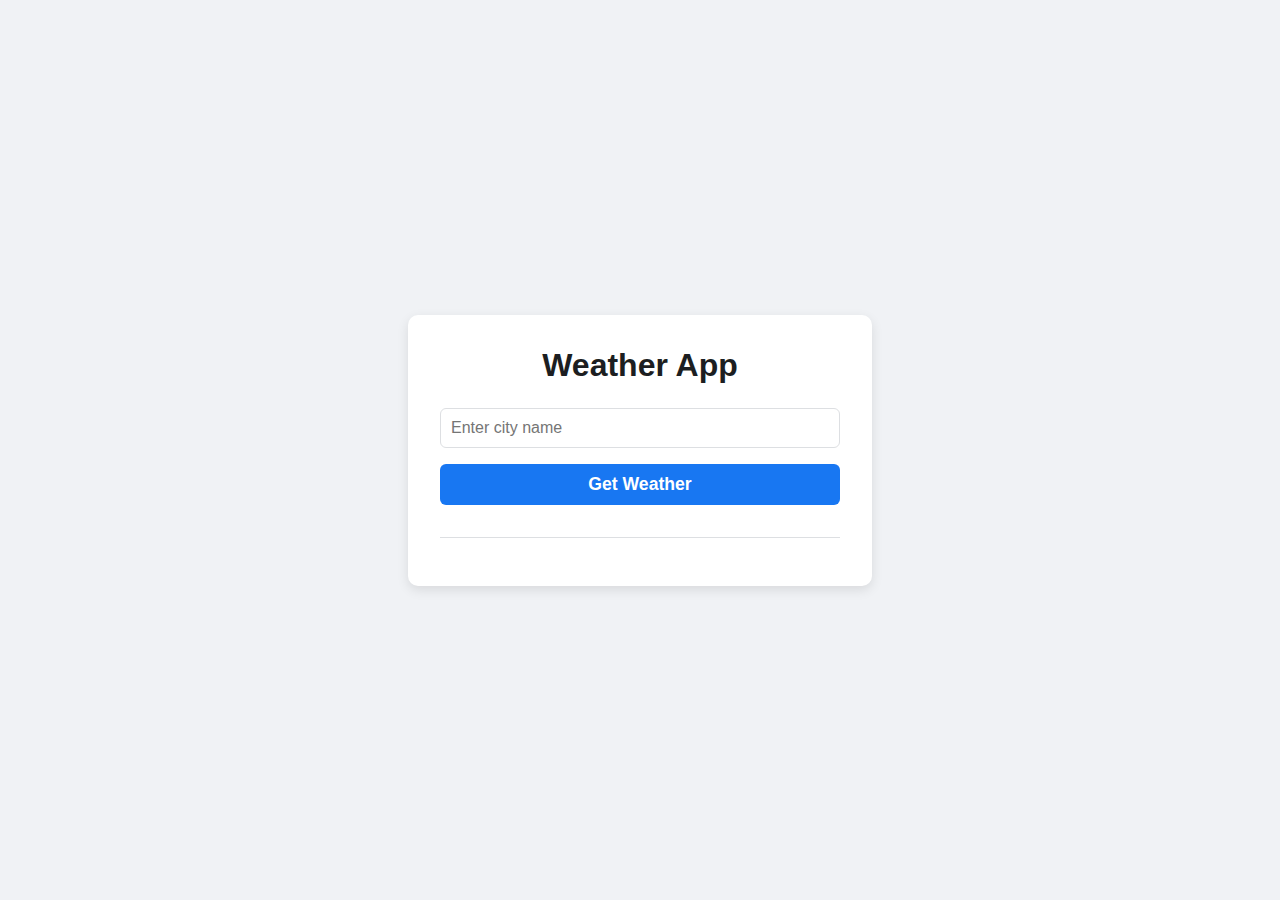
<file: Week 10/index.html>
<!DOCTYPE html>
<html lang="en">
<head>
    <meta charset="UTF-8">
    <meta name="viewport" content="width=device-width, initial-scale=1.0">
    <title>Weather App</title>
    <link rel="stylesheet" href="style.css">
</head>
<body>
    <div class="weather-container">
        <h1>Weather App</h1>
        <label for="city-input" class="sr-only">City Name</label>
        <input type="text" id="city-input" placeholder="Enter city name">
        <button id="search-btn">Get Weather</button>
        <div id="weather-info" aria-live="polite"></div>
        <div id="forecast-info"></div>
    </div>
    <script src="script.js"></script>
</body>
</html>
</file>
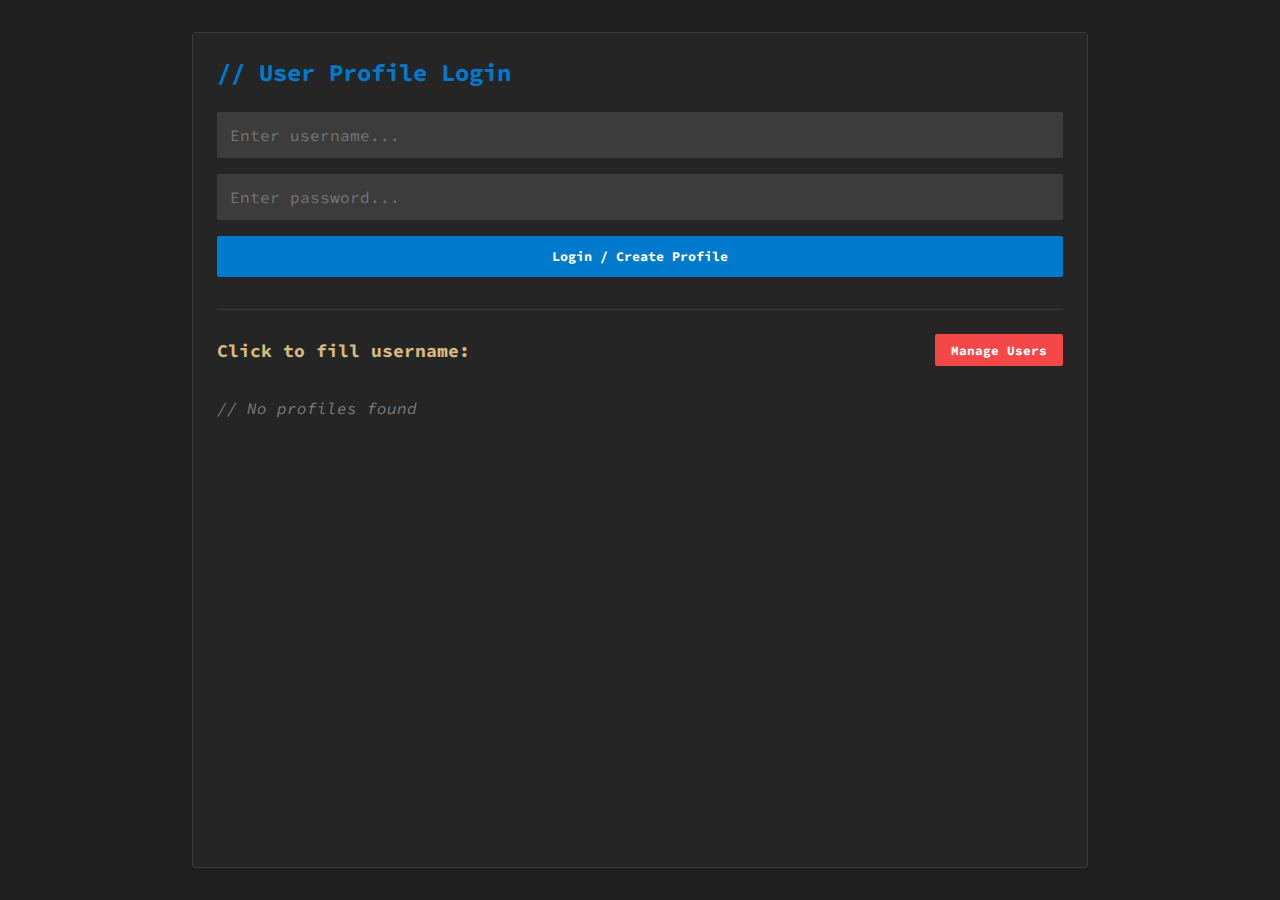
<file: Week 12/index.html>
<!DOCTYPE html>
<html lang="en">
<head>
    <meta charset="UTF-8">
    <meta name="viewport" content="width=device-width, initial-scale=1.0">
    <title>Multi-Tool Productivity Hub</title>
    <link rel="stylesheet" href="style.css">
</head>
<body> 
    
    <div id="notification-bar">Notification Message</div>

    <div id="auth-container" class="app-card">
        <h2><span class="comment">//</span> User Profile Login</h2>
        <div class="login-form">
            <input type="text" id="username-input" class="input-style" placeholder="Enter username..." autocomplete="username">
            <input type="password" id="password-input" class="input-style" placeholder="Enter password..." autocomplete="current-password">
            <button id="login-btn" class="button button-primary">Login / Create Profile</button>
        </div>
        <div id="profile-list-container">
            <div style="display: flex; justify-content: space-between; align-items: center;">
                <h3>Click to fill username:</h3>
                <button id="manage-users-btn" class="button button-red" style="padding: 0.5rem 1rem; font-size: 0.8rem; margin-bottom: 1rem;">Manage Users</button>
            </div>
            <div id="profile-list">
                <p class="empty-list-message">// No profiles found</p>
            </div>
        </div>
    </div>
    
    <div id="modal-backdrop-auth" class="modal-backdrop hidden"></div>
    <div id="user-management-modal" class="app-card modal-container hidden">
        <h3>Manage Users</h3>
        <p style="font-size: 0.875rem; color: var(--text-dim); margin-top: 0;">// Select users to permanently delete</p>
        <div id="user-toggle-list" class="modal-toggle-list">
            <p class="empty-list-message">// No profiles found</p>
        </div>
        <p style="font-size: 0.875rem; color: var(--accent-yellow); margin: 1rem 0 0.5rem 0;">// Type <b>DELETE</b> to confirm deletion</p>
        <input type="text" id="delete-users-confirm-input" class="input-style" placeholder="Type DELETE">
        <button id="delete-selected-users-btn" class="button button-red" disabled style="width: 100%; margin-top: 1rem;">Delete Selected Users</button>
        <button id="cancel-user-delete-btn" class="button" style="width: 100%; margin-top: 0.5rem; background-color: var(--bg-tertiary); color: var(--text-normal);">Cancel</button>
    </div>

    <div id="modal-backdrop-calendar" class="modal-backdrop hidden"></div>
    <div id="add-todo-modal" class="app-card modal-container hidden">
        <h3 id="calendar-modal-title">Add Task</h3>
        
        <h4 style="font-size: 0.9rem; color: var(--accent-yellow); margin: 0 0 0.5rem 0;">// Tasks for this day</h4>
        <div id="calendar-modal-task-list">
            <p class="empty-list-message" style="font-size: 0.9rem;">// No tasks for this day</p>
        </div>
        
        <h4 style="font-size: 0.9rem; color: var(--accent-yellow); margin: 1rem 0 0.5rem 0;">// Add new task</h4>
        <div style="display: flex; flex-direction: column; gap: 1rem;">
            <input type="text" id="calendar-todo-task-input" class="input-style" placeholder="Enter task name...">
            <input type="hidden" id="calendar-todo-date-input">
            <button id="calendar-add-todo-btn" class="button button-primary">Add Task</button>
            <button id="calendar-cancel-btn" class="button" style="background-color: var(--bg-tertiary); color: var(--text-normal);">Cancel</button>
        </div>
    </div>

    <div id="main-app" class="hidden">
        <header>
            <h1><span class="comment">//</span> Ani-Tool Hub</h1>
            <p>
                <span id="user-icon-display" class="profile-icon" style="margin-right: 0.5rem;"></span>
                <span id="user-id-display"></span>
                <button id="logout-btn" class="button-link">[Logout]</button>
            </p>
        </header>

        <div id="tab-container">
            <button class="tab-button" data-tab-id="dashboard">dashboard.sh</button>
            <button class="tab-button" data-tab-id="clock-stopwatch">clock.js</button>
            <button class="tab-button" data-tab-id="notes">notes.md</button>
            <button class="tab-button" data-tab-id="todo">todo.list</button>
            <button class="tab-button" data-tab-id="calendar">calendar.dat</button>
            <button class="tab-button" data-tab-id="converter">converter.py</button>
            <button class="tab-button" data-tab-id="calculator">calc.exe</button>
            <button class="tab-button" data-tab-id="user-settings">user.settings</button>
            <button class="tab-button" data-tab-id="appearance">appearance.json</button>
        </div>

        <div id="content-container">
            
            <div id="dashboard" class="app-content app-card">
                <div class="app-header">
                    <h2>User Dashboard</h2>
                    <button id="customize-btn" class="button button-yellow" style="padding: 0.5rem 1rem; font-size: 0.8rem; margin-bottom: 1rem;">Customize Layout</button>
                </div>
                
                <div class="dashboard-grid">
                    <div id="widget-welcome" class="dashboard-widget" draggable="true">
                        <h3 class="widget-title">WELCOME</h3>
                        <div class="widget-content">
                            <p>Logged in as: <span id="dash-welcome-user">user</span></p>
                            <button id="dash-manage-account-btn" class="button" style="background-color: var(--bg-tertiary); color: var(--text-normal); margin-top: 1rem; width: 100%;">Manage Account</button>
                        </div>
                    </div>
                    <div id="widget-time" class="dashboard-widget" draggable="true">
                        <h3 class="widget-title">SYSTEM_TIME</h3>
                        <div class="widget-content">
                            <div id="dash-time">00:00:00 AM/PM</div>
                            <div id="dash-date">Thursday, Nov 13, 2025</div>
                        </div>
                    </div>
                    
                    <div id="widget-agenda" class="dashboard-widget" draggable="true">
                        <h3 class="widget-title">AGENDA_TODAY</h3>
                        <div class="widget-content" id="dash-agenda-list">
                            <p class="empty-list-message" style="font-size: 0.9rem;">// No tasks due today</p>
                        </div>
                    </div>
                    
                    <div id="dash-stopwatch-widget" class="dashboard-widget hidden" draggable="true">
                        <h3 class="widget-title">STOPWATCH_RUNNING</h3>
                        <div class="widget-content">
                            <div id="dash-stopwatch-display" class="dash-timer-display">00:00:00.00</div>
                        </div>
                    </div>
                    <div id="dash-timer-widget" class="dashboard-widget hidden" draggable="true">
                        <h3 class="widget-title">TIMER_ACTIVE</h3>
                        <div class="widget-content">
                            <div id="dash-timer-display" class="dash-timer-display">00:00:00</div>
                        </div>
                    </div>
                    <div id="widget-notes" class="dashboard-widget" draggable="true">
                        <h3 class="widget-title">NOTES_STATS</h3>
                        <div class="widget-content">
                            <span class="widget-stat" id="dash-note-count">0</span> Total Notes
                        </div>
                    </div>
                    <div id="widget-tasks" class="dashboard-widget" draggable="true">
                        <h3 class="widget-title">TASK_STATS</h3>
                        <div class="widget-content" id="dash-todo-stats">
                            <span class="stat-pending"><span class="widget-stat" id="dash-todo-pending">0</span> Pending</span>
                            <span class="stat-completed"><span class="widget-stat" id="dash-todo-completed">0</span> Completed</span>
                        </div>
                    </div>
                    
                    <div id="widget-account" class="dashboard-widget" draggable="true">
                        <h3 class="widget-title">ACCOUNT_MGMT</h3>
                        <div class="widget-content">
                            <p style="margin-top: 0; margin-bottom: 1rem; color: var(--text-dim);">// Type password to delete</p>
                            <div class="delete-account-form">
                                <input type="password" id="delete-password-input" class="input-style" placeholder="Confirm password..." autocomplete="new-password">
                                <button id="delete-account-btn" class="button button-red">Delete Account</button>
                            </div>
                        </div>
                    </div>
                </div>

                <div id="modal-backdrop" class="modal-backdrop hidden"></div>
                <div id="customize-modal" class="app-card modal-container hidden">
                    <h3>Customize Widgets</h3>
                    <p style="font-size: 0.875rem; color: var(--text-dim); margin-top: 0;">// Uncheck to hide widgets</p>
                    <div id="widget-toggle-list" class="modal-toggle-list">
                        </div>
                    <button id="close-customize-modal-btn" class="button button-primary" style="margin-top: 1.5rem; width: 100%;">Close</button>
                </div>
            </div>

            <div id="clock-stopwatch" class="app-content app-card hidden">
                <div class="clock-display">
                    <h2>Digital Clock</h2>
                    <div id="digital-clock">00:00:00 AM/PM</div>
                    <p id="date-display"></p>
                </div>
                <div class="stopwatch-container">
                    <h2>Stopwatch</h2>
                    <div class="stopwatch-display">
                        <span id="stopwatch-hours">00</span>:
                        <span id="stopwatch-minutes">00</span>:
                        <span id="stopwatch-seconds">00</span>.<span id="stopwatch-milliseconds" class="ms">00</span>
                    </div>
                    <div class="stopwatch-controls">
                        <button id="stopwatch-start-btn" class="button button-green">Start</button>
                        <button id="stopwatch-reset-btn" class="button button-red">Reset</button>
                    </div>
                </div>
                <div class="timer-container">
                    <h2>Countdown Timer</h2>
                    <div id="timer-input-container" class="timer-inputs">
                        <input type="number" id="timer-hours-input" placeholder="HH" min="0" max="99" value="">
                        <span>:</span>
                        <input type="number" id="timer-minutes-input" placeholder="MM" min="0" max="59" value="">
                        <span>:</span>
                        <input type="number" id="timer-seconds-input" placeholder="SS" min="0" max="59" value="">
                    </div>
                    <div id="timer-display" class="timer-display hidden">
                        00:00:00
                    </div>
                    <div class="timer-controls">
                        <button id="timer-start-btn" class="button button-green">Start</button>
                        <button id="timer-pause-btn" class="button button-yellow hidden">Pause</button>
                        <button id="timer-reset-btn" class="button button-red hidden">Reset</button>
                    </div>
                </div>
            </div>

            <div id="notes" class="app-content app-card hidden">
                <h2>Notes (Markdown)</h2>
                
                <div class="search-bar-container">
                     <input id="note-search-input" type="text" placeholder="Search notes by title or content..." class="input-style">
                </div>

                <div style="display: flex; flex-direction: column; gap: 1rem; margin-bottom: 1.5rem;">
                    <input id="note-title" type="text" placeholder="Title: (e.g., 'Algorithm Ideas')" class="input-style" maxlength="100">
                    <textarea id="note-content" placeholder="Write your note here..." class="input-style"></textarea>
                    <div id="note-stats-display" style="text-align: right; font-size: 0.8rem; color: var(--text-dim); margin-top: -0.5rem; height: 1em;">
                        <!-- Stats will be injected here by JS -->
                    </div>

                    <button id="save-note-btn" class="button button-primary">Save Note</button>
                </div>
                <div id="notes-list" class="list-container">
                    <p class="empty-list-message">// No notes found for this user</p>
                </div>
            </div>

            <div id="todo" class="app-content app-card hidden">
                <h2>To-Do List</h2>
                
                <div class="app-header" style="margin-bottom: 1.5rem;">
                    <div class="search-bar-container" style="flex-grow: 1; margin-bottom: 0;">
                         <input id="todo-search-input" type="text" placeholder="Search tasks or #tags..." class="input-style">
                    </div>
                    <div id="todo-sort-buttons" class="button-group" style="margin-left: auto;">
                        <button id="sort-todos-newest" class="button active" data-sort="newest">Newest</button>
                        <button id="sort-todos-deadline" class="button" data-sort="deadline">Deadline</button>
                    </div>
                </div>

                <div style="display: flex; flex-direction: column; gap: 0.5rem; margin-bottom: 1.5rem;">
                    <div style="display: flex; gap: 0.5rem;">
                        <input id="todo-input" type="text" placeholder="Add new task... (e.g., 'Finish report #work')" class="input-style">
                        <button id="add-todo-btn" class="button button-primary" style="white-space: nowrap;">Add</button>
                    </div>
                    <div style="display: flex; gap: 0.5rem; align-items: center;">
                         <label for="todo-deadline-input" style="font-size: 0.9rem; white-space: nowrap; color: var(--text-dim);">// Deadline:</label>
                         <input id="todo-deadline-input" type="date" class="input-style">
                    </div>
                </div>
                <div id="todo-list" class="list-container">
                    <p class="empty-list-message">// User task list is empty</p>
                </div>
            </div>

            <div id="calendar" class="app-content app-card hidden">
                <h2>Calendar</h2>
                <div class="calendar-container">
                    <div class="calendar-header">
                        <button id="calendar-prev-btn" class="calendar-nav-btn">&#8249;</button>
                        <h3 id="calendar-month-year">November 2025</h3>
                        <button id="calendar-next-btn" class="calendar-nav-btn">&#8250;</button>
                    </div>
                    <div class="calendar-grid-weekdays">
                        <div class="day-name">SUN</div>
                        <div class="day-name">MON</div>
                        <div class="day-name">TUE</div>
                        <div class="day-name">WED</div>
                        <div class="day-name">THU</div>
                        <div class="day-name">FRI</div>
                        <div class="day-name">SAT</div>
                    </div>
                    <div id="calendar-grid-days" class="calendar-grid-days">
                        </div>
                </div>
            </div>

            <div id="converter" class="app-content app-card hidden">
                <h2>Unit Converter</h2>
                <div>
                    <div class="converter-section">
                        <h3>Length_Conversion (Meters ↔ Feet)</h3>
                        <div class="converter-grid">
                            <div>
                                <label for="meters-input">Meters (m):</label>
                                <input id="meters-input" type="number" class="input-style" placeholder="float m = ...">
                            </div>
                            <div>
                                <label for="feet-input">Feet (ft):</label>
                                <input id="feet-input" type="number" class="input-style" placeholder="float ft = ...">
                            </div>
                        </div>
                    </div>
                    <div class="converter-section">
                        <h3>Temp_Conversion (Celsius ↔ Fahrenheit)</h3>
                        <div class="converter-grid">
                            <div>
                                <label for="celsius-input">Celsius (°C):</label> 
                                <input id="celsius-input" type="number" class="input-style" placeholder="float c = ...">
                            </div>
                            <div>
                                <label for="fahrenheit-input">Fahrenheit (°F):</label>
                                <input id="fahrenheit-input" type="number" class="input-style" placeholder="float f = ..." data-unit="f">
                            </div>
                        </div>
                    </div>
                    
                    <div class="converter-section">
                        <h3>Data_Storage (Megabytes ↔ Gigabytes)</h3>
                        <div class="converter-grid">
                            <div>
                                <label for="mb-input">Megabytes (MB):</label>
                                <input id="mb-input" type="number" class="input-style" placeholder="float mb = ...">
                            </div>
                            <div>
                                <label for="gb-input">Gigabytes (GB):</label>
                                <input id="gb-input" type="number" class="input-style" placeholder="float gb = ...">
                            </div>
                        </div>
                    </div>
                    <div class="converter-section">
                        <h3>Number_Base (Decimal ↔ Hexadecimal)</h3>
                        <div class="converter-grid">
                            <div>
                                <label for="decimal-input">Decimal (Base-10):</label> 
                                <input id="decimal-input" type="text" class="input-style" placeholder="int dec = ...">
                            </div>
                            <div>
                                <label for="hex-input">Hexadecimal (Base-16):</label>
                                <input id="hex-input" type="text" class="input-style" placeholder="string hex = ...">
                            </div>
                        </div>
                    </div>
                    </div>
            </div>
            
            <div id="calculator" class="app-content app-card hidden">
                <h2>Calculator</h2>
                <input type="text" id="calc-display" class="input-style" readonly placeholder="0">
                <div id="calculator-grid" class="calculator-grid">
                    <button class="calc-button clear span-2">AC</button>
                    <button class="calc-button">DEL</button>
                    <button class="calc-button operator">/</button>
                    <button class="calc-button">7</button>
                    <button class="calc-button">8</button>
                    <button class="calc-button">9</button>
                    <button class="calc-button operator">*</button>
                    <button class="calc-button">4</button>
                    <button class="calc-button">5</button>
                    <button class="calc-button">6</button>
                    <button class="calc-button operator">-</button>
                    <button class="calc-button">1</button>
                    <button class="calc-button">2</button>
                    <button class="calc-button">3</button>
                    <button class="calc-button operator">+</button>
                    <button class="calc-button span-2">0</button>
                    <button class="calc-button">.</button>
                    <button class="calc-button equal">=</button>
                </div>
            </div>
            
            <div id="user-settings" class="app-content app-card hidden">
                <h2>User Settings</h2>
                
                <div class="settings-group">
                    <h3>Profile Icon</h3>
                    <p>// Select an icon for your profile</p>
                    <div id="icon-picker">
                        </div>
                </div>
                
                <div class="settings-group">
                    <h3>Change Username</h3>
                    <p>// This will rename all your saved data</p>
                    <div class="form-group" style="gap: 1rem;">
                        <input type="text" id="new-username-input" class="input-style" placeholder="Enter new username..." autocomplete="username">
                        <button id="change-username-btn" class="button button-primary">Save Username</button>
                    </div>
                </div>

                <div class="settings-group">
                    <h3>Change Password</h3>
                    <p>// Enter your old and new password</p>
                    <div class="form-group" style="gap: 1rem;">
                        <input type="password" id="old-password-input" class="input-style" placeholder="Enter OLD password..." autocomplete="current-password">
                        <input type="password" id="new-password-input" class="input-style" placeholder="Enter NEW password..." autocomplete="new-password">
                        <input type="password" id="confirm-password-input" class="input-style" placeholder="Confirm NEW password..." autocomplete="new-password">
                        <button id="change-password-btn" class="button button-primary">Save Password</button>
                    </div>
                </div>
                
                <div class="settings-group">
                    <h3>Export My Data</h3>
                    <p>// Save a backup file of all your notes, tasks, and settings.</p>
                    <button id="export-data-btn" class="button button-green">Download Backup File</button>
                </div>
                
                <div class="settings-group">
                    <h3>Import Data</h3>
                    <p>// Import a backup file. WARNING: This will overwrite all current data for your user.</p>
                    <input type="file" id="import-file-input" class="input-style" accept=".json">
                    <button id="import-data-btn" class="button button-red" style="margin-top: 0.5rem;">Import and Overwrite Data</button>
                </div>
                
            </div>
            
            <div id="appearance" class="app-content app-card hidden">
                <h2>Appearance</h2>
                <div class="settings-group">
                    <h3>Theme (Global)</h3>
                    <p>// Applies to login screen and all users</p>
                    <div class="button-group">
                        <button id="theme-btn-dark" class="button">Dark Mode</button>
                        <button id="theme-btn-light" class="button">Light Mode</button>
                    </div>
                </div>
                <div class="settings-group">
                    <h3>Accent Color (User)</h3>
                    <p>// Saved for <b><span id="settings-user-accent">user</span></b></p>
                    <input type="color" id="accent-color-picker" value="#007acc">
                </div>
                <div class="settings-group">
                    <h3>Font Size (User)</h3>
                    <p>// Saved for <b><span id="settings-user-font">user</span></b></p>
                    <label id="font-size-label">16px</label>
                    <input type="range" id="font-size-slider" min="12" max="20" step="1" value="16">
                </div>

                <button id="reset-settings-btn" class="button button-red">Reset My Settings to Default</button>
            </div>

        </div>
    </div>

    <script src="script.js" defer></script>
</body>
</html>
</file>
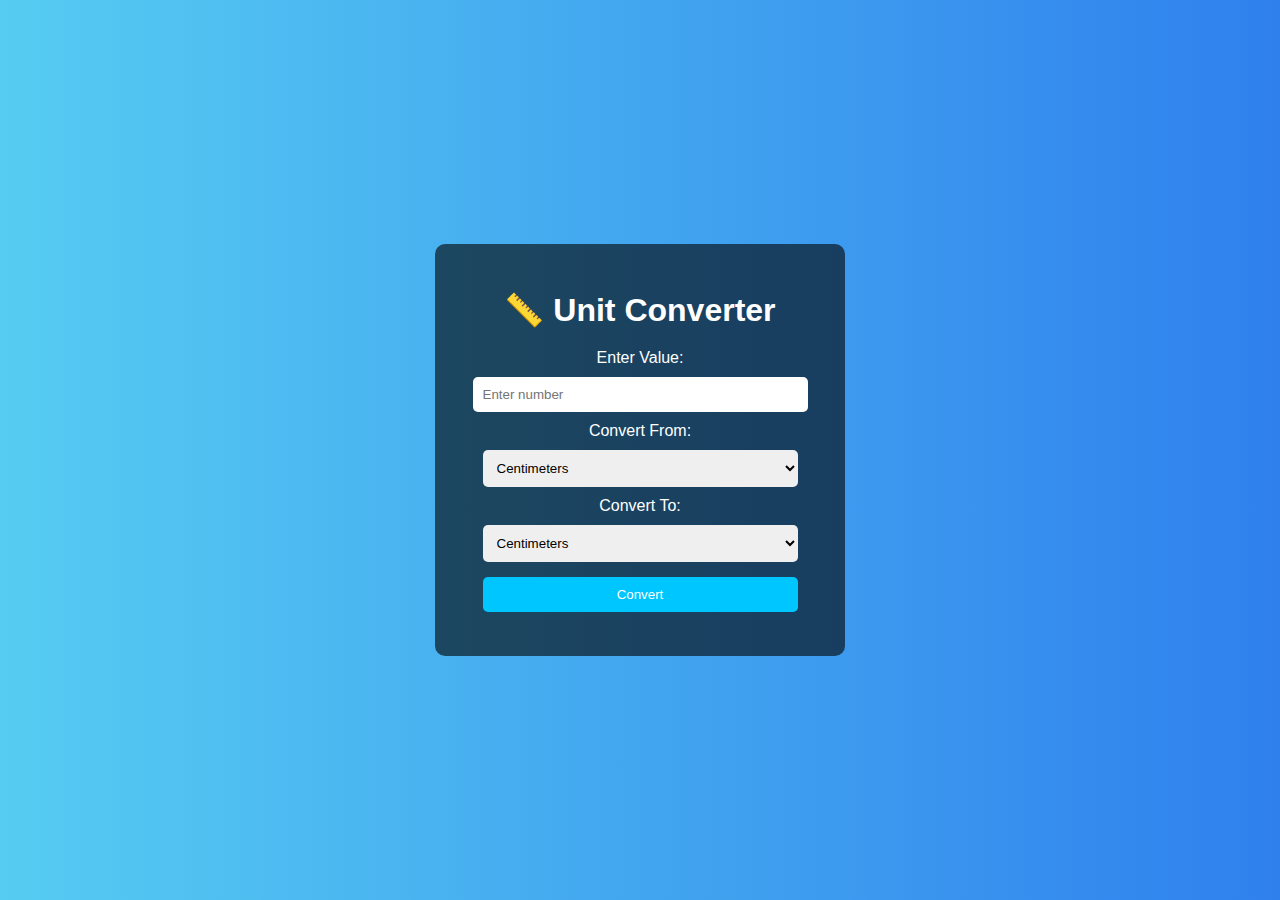
<file: Week 4/index.html>
<!DOCTYPE html>
<html lang="en">
<head>
  <meta charset="UTF-8">
  <meta name="viewport" content="width=device-width, initial-scale=1.0">
  <title>Unit Converter</title>
  <link rel="stylesheet" href="style.css">
</head>
<body>
  <div class="converter-container">
    <h1>📏 Unit Converter</h1>

    <label for="value">Enter Value:</label>
    <input type="number" id="value" placeholder="Enter number">

    <label for="unit">Convert From:</label>
    <select id="unit">
      <option value="cm">Centimeters</option>
      <option value="m">Meters</option>
      <option value="km">Kilometers</option>
    </select>

    <label for="convertTo">Convert To:</label>
    <select id="convertTo">
      <option value="cm">Centimeters</option>
      <option value="m">Meters</option>
      <option value="km">Kilometers</option>
    </select>

    <button onclick="convertUnit()">Convert</button>

    <p id="result"></p>
  </div>

  <script src="script.js"></script>
</body>
</html>
</file>
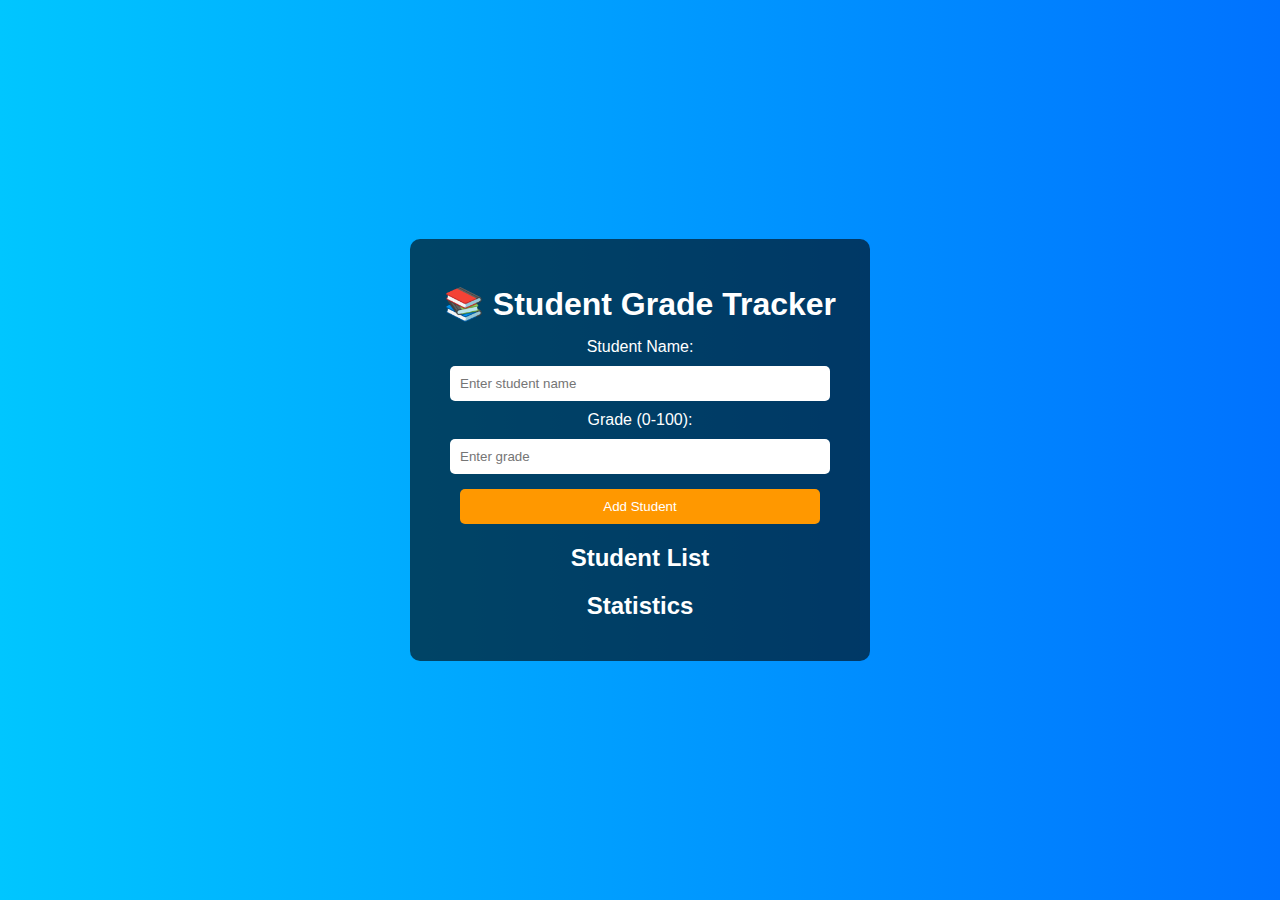
<file: Week 5/index.html>
<!DOCTYPE html>
<html lang="en">
<head>
  <meta charset="UTF-8">
  <meta name="viewport" content="width=device-width, initial-scale=1.0">
  <title>Student Grade Tracker</title>
  <link rel="stylesheet" href="style.css">
</head>
<body>
  <div class="tracker-container">
    <h1>📚 Student Grade Tracker</h1>

    <label for="name">Student Name:</label>
    <input type="text" id="name" placeholder="Enter student name">

    <label for="grade">Grade (0-100):</label>
    <input type="number" id="grade" placeholder="Enter grade">

    <button onclick="addStudent()">Add Student</button>

    <h2>Student List</h2>
    <ul id="studentList"></ul>

    <h2>Statistics</h2>
    <p id="average"></p>
    <p id="passed"></p>
  </div>

  <script src="script.js"></script>
</body>
</html>
</file>
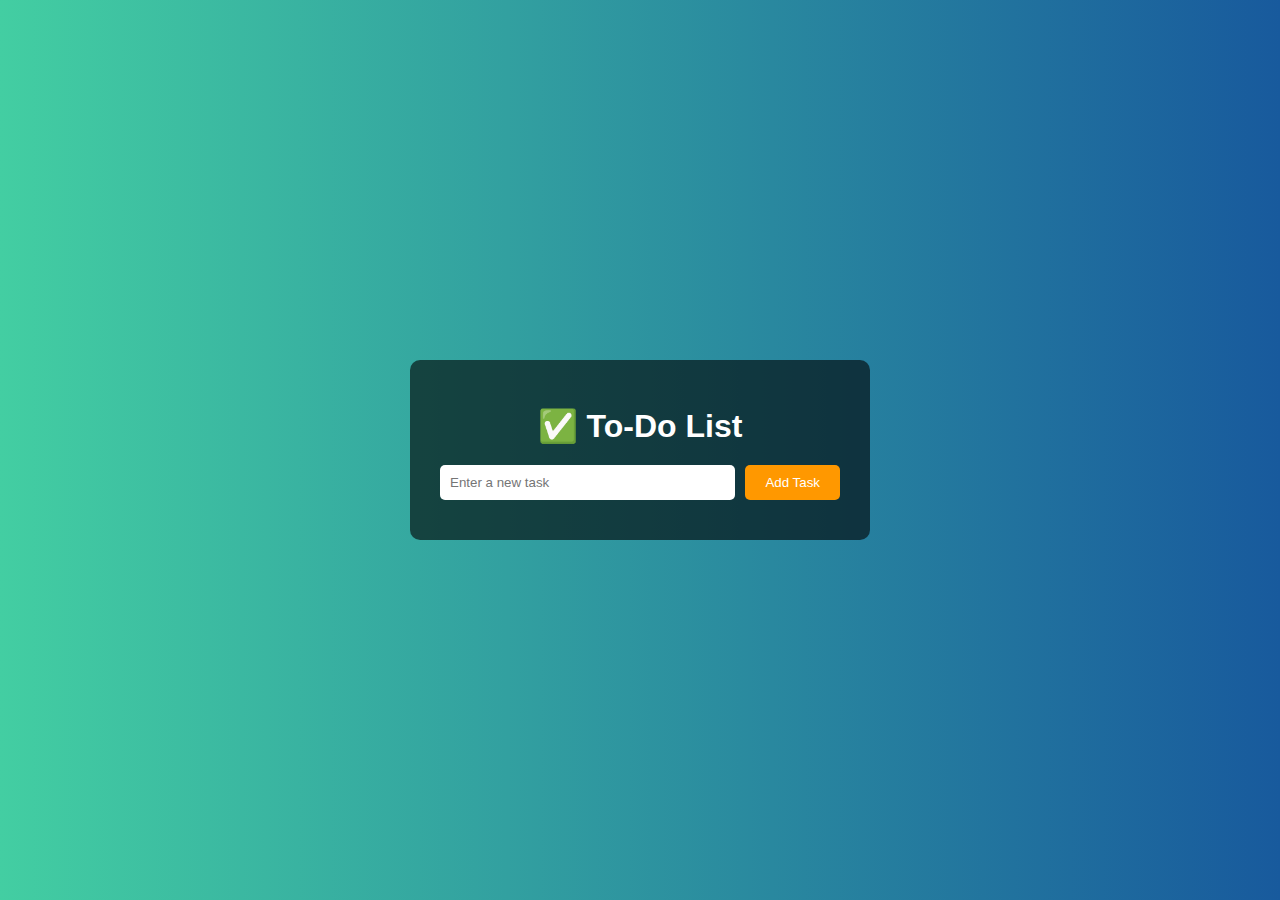
<file: Week 6/index.html>
<!DOCTYPE html>
<html lang="en">
<head>
  <meta charset="UTF-8">
  <meta name="viewport" content="width=device-width, initial-scale=1.0">
  <title>To-Do List App</title>
  <link rel="stylesheet" href="style.css">
</head>
<body>
  <div class="todo-container">
    <h1>✅ To-Do List</h1>

    <div class="input-section">
      <input type="text" id="taskInput" placeholder="Enter a new task">
      <button id="addBtn">Add Task</button>
    </div>

    <ul id="taskList"></ul>
  </div>

  <script src="script.js"></script>
</body>
</html>
</file>
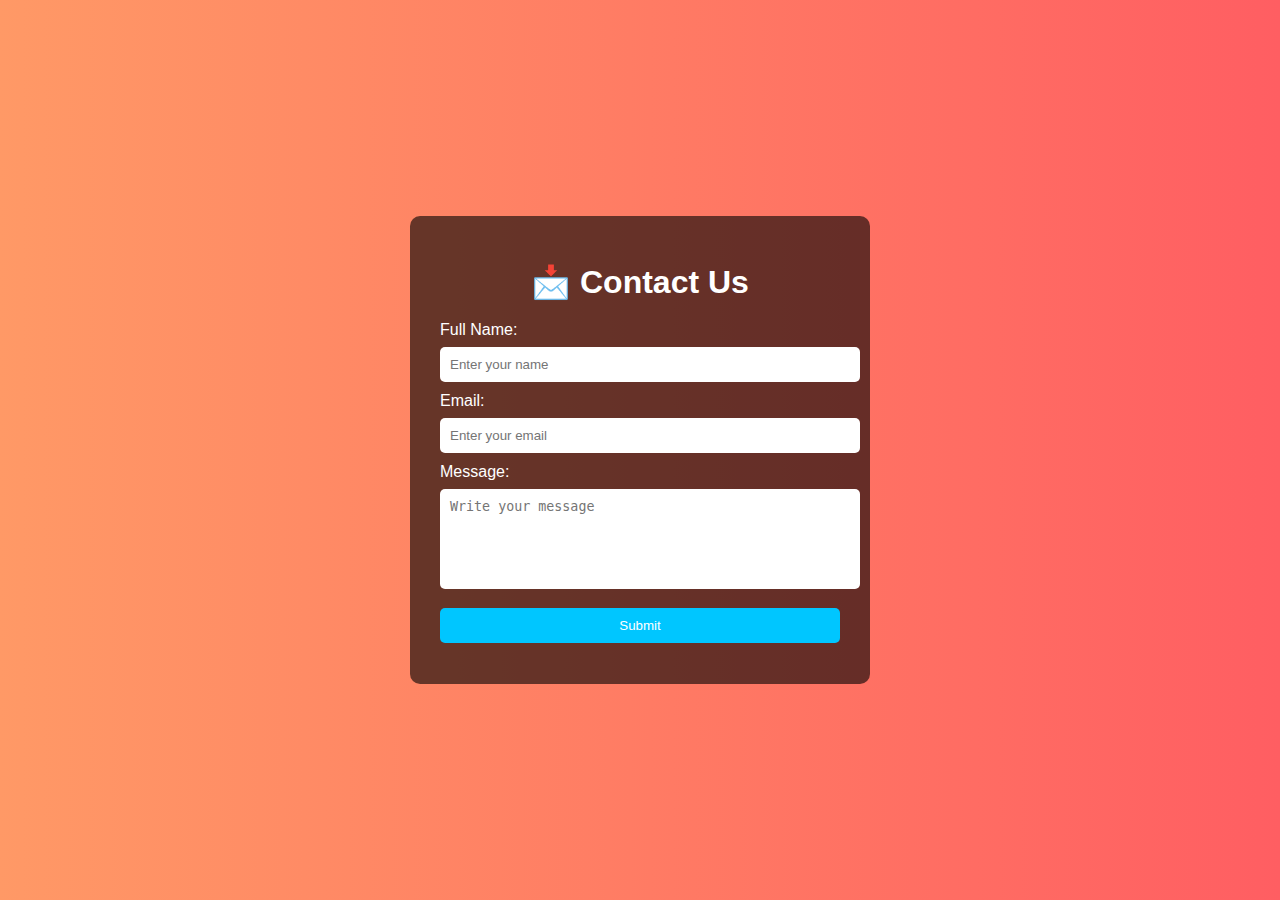
<file: Week 7/index.html>
<!DOCTYPE html>
<html lang="en">
<head>
  <meta charset="UTF-8">
  <meta name="viewport" content="width=device-width, initial-scale=1.0">
  <title>Contact Form Validator</title>
  <link rel="stylesheet" href="style.css">
</head>
<body>
  <div class="form-container">
    <h1>📩 Contact Us</h1>

    <form id="contactForm">
      <label for="name">Full Name:</label>
      <input type="text" id="name" placeholder="Enter your name">

      <label for="email">Email:</label>
      <input type="email" id="email" placeholder="Enter your email">

      <label for="message">Message:</label>
      <textarea id="message" placeholder="Write your message"></textarea>

      <button type="submit">Submit</button>
    </form>

    <p id="errorMsg"></p>
    <p id="successMsg"></p>
  </div>

  <script src="script.js"></script>
</body>
</html>
</file>
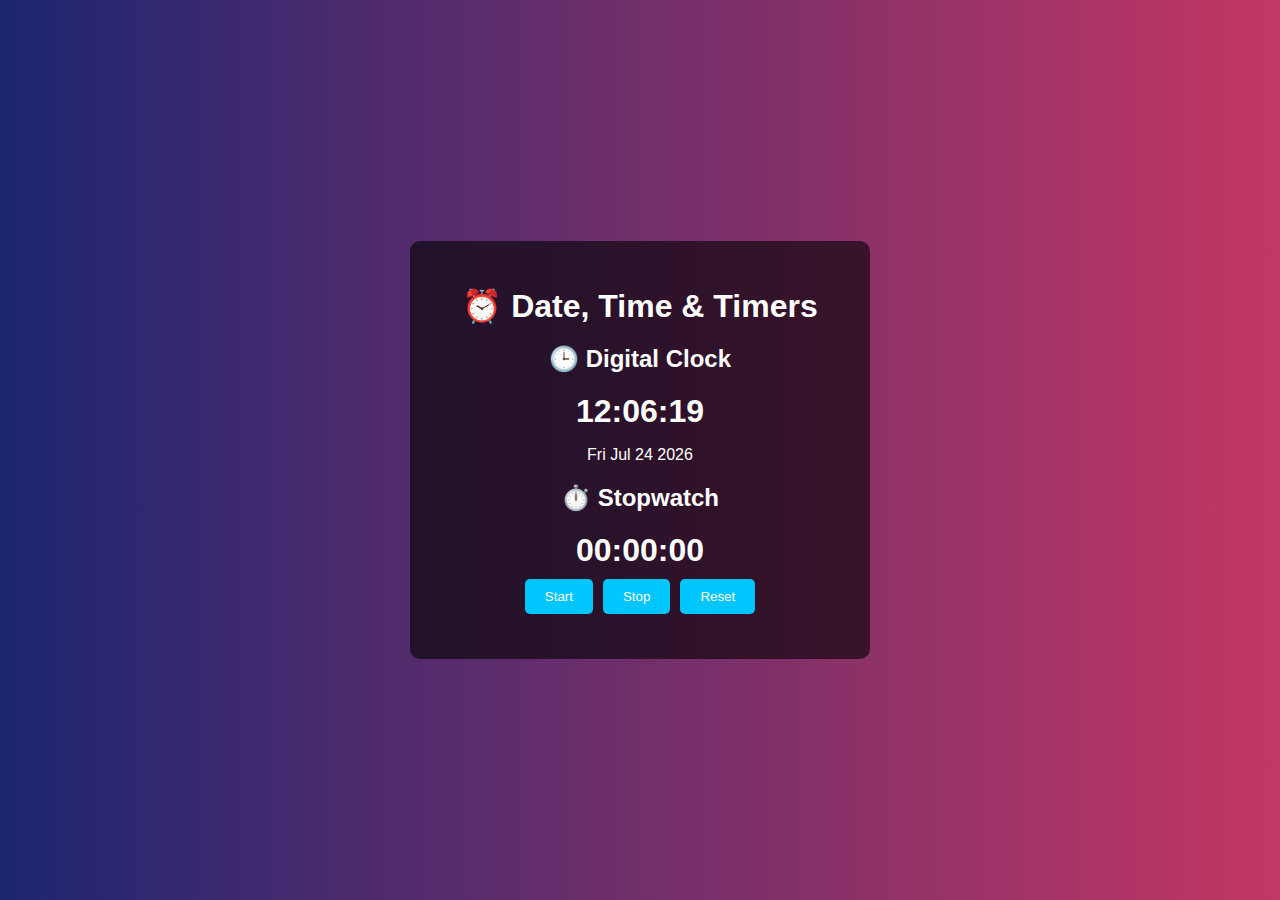
<file: Week 8/index.html>
<!DOCTYPE html>
<html lang="en">
<head>
  <meta charset="UTF-8">
  <meta name="viewport" content="width=device-width, initial-scale=1.0">
  <title>Date, Time & Timers</title>
  <link rel="stylesheet" href="style.css">
</head>
<body>
  <div class="container">
    <h1>⏰ Date, Time & Timers</h1>

    <!-- Digital Clock -->
    <div class="clock-section">
      <h2>🕒 Digital Clock</h2>
      <p id="digitalClock">00:00:00</p>
      <p id="todayDate"></p>
    </div>

    <!-- Stopwatch -->
    <div class="stopwatch-section">
      <h2>⏱️ Stopwatch</h2>
      <p id="stopwatch">00:00:00</p>
      <div class="buttons">
        <button id="startBtn">Start</button>
        <button id="stopBtn">Stop</button>
        <button id="resetBtn">Reset</button>
      </div>
    </div>
  </div>

  <script src="script.js"></script>
</body>
</html>
</file>
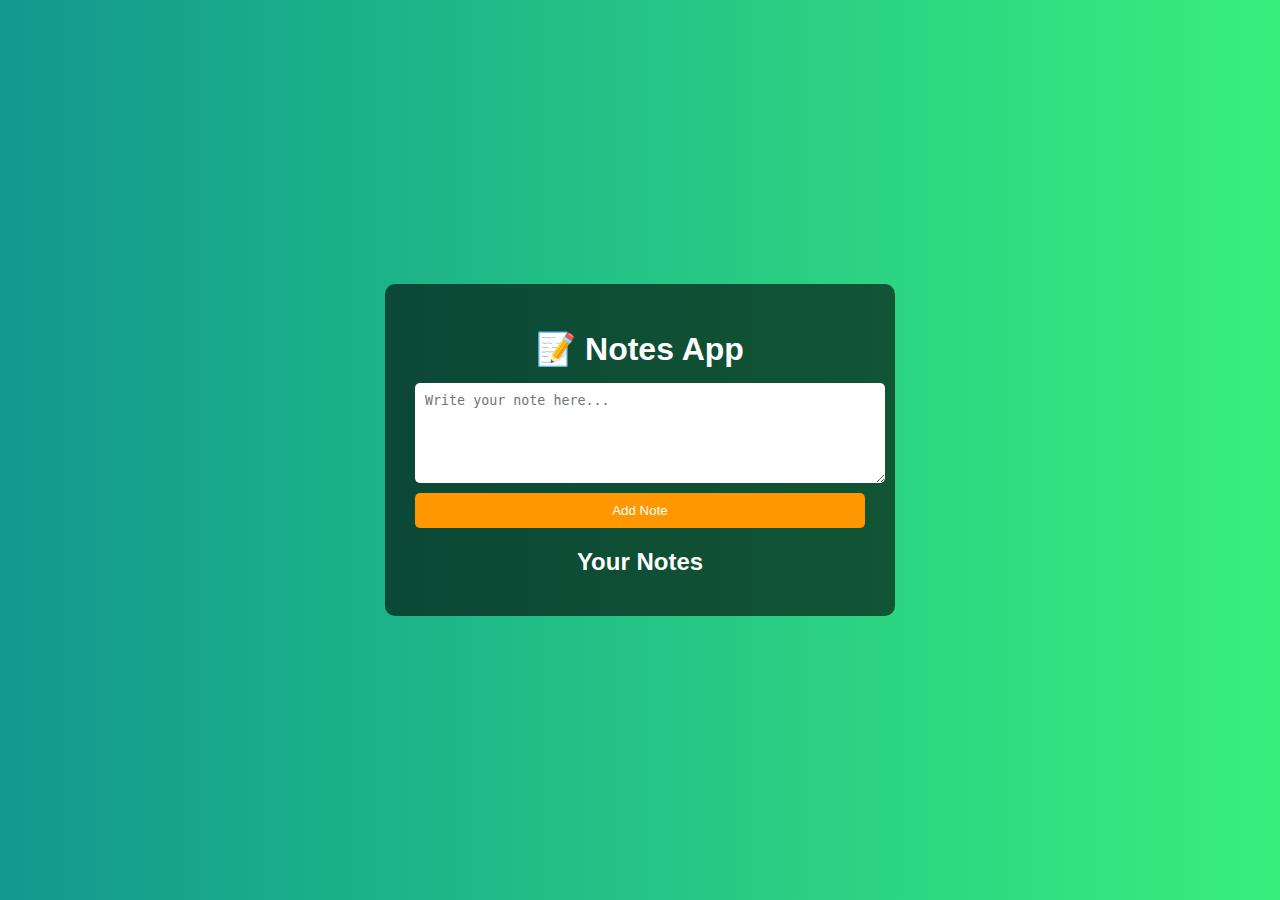
<file: Week 9/index.html>
<!DOCTYPE html>
<html lang="en">
<head>
  <meta charset="UTF-8">
  <meta name="viewport" content="width=device-width, initial-scale=1.0">
  <title>Notes App</title>
  <link rel="stylesheet" href="style.css">
</head>
<body>
  <div class="notes-container">
    <h1>📝 Notes App</h1>

    <div class="input-section">
      <textarea id="noteInput" placeholder="Write your note here..."></textarea>
      <button id="addNoteBtn">Add Note</button>
    </div>

    <h2>Your Notes</h2>
    <ul id="notesList"></ul>
  </div>

  <script src="script.js"></script>
</body>
</html>
</file>
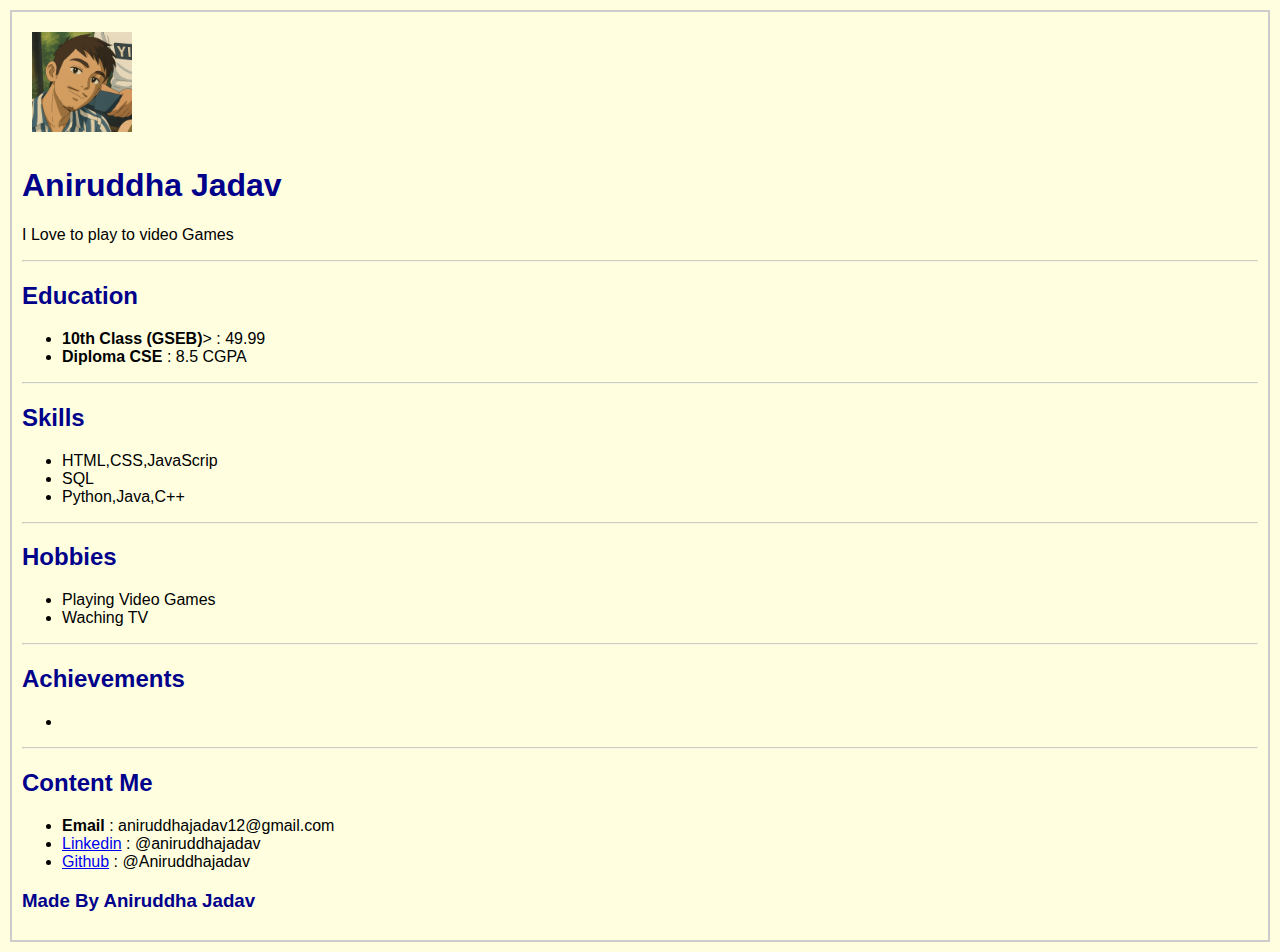
<file: Week 1/project1_porfolio.html>
<!DOCTYPE html>
<html lang="en">
<head>
    <meta charset="UTF-8">
    <meta name="viewport" content="width=device-width, initial-scale=1.0">
    <link type="text/css" rel="stylesheet" href="project1_porfolio.css">
    <title>Aniruddha Jadav</title>
</head>
<body>
    <header>
        <div class="profile-image"><img src="myimg.jpg" alt="Aniruddha" height="100px" width="100px"></div>
        <span class="profile-info">
            <h1>Aniruddha Jadav</h1>
            <p>I Love to play to video Games</p>
        </span>
    </header>
    <hr />
    <section>
        <h2>Education</h2>
        <ul>
            <li><b>10th Class (GSEB)</b>> : 49.99</li>
            <li><b>Diploma CSE</b> : 8.5 CGPA</li>
        </ul>
    </section>
    <hr />
    <section>
        <h2>Skills</h2>
        <ul>
            <li>HTML,CSS,JavaScrip</li>
            <li>SQL</li>
            <li>Python,Java,C++</li>
        </ul>
    </section>
    <hr />
    <section>
        <h2>Hobbies</h2>
        <ul>
            <li>Playing Video Games</li>
            <li>Waching TV</li>
        </ul>
    </section>
    <hr />
    <section>
        <h2>Achievements</h2>
        <ul><b>
            <li></li>
        </b></ul>
    </section>
    <hr />
    <footer>
        <h2>Content Me</h2>
        <ul>
            <li><b>Email</b> : aniruddhajadav12@gmail.com</li>
            <li><a href="https://www.linkedin.com/in/aniruddhajadav/">Linkedin</a> : @aniruddhajadav</li>
            <li><a href="https://github.com/Aniruddhajadav">Github</a> : @Aniruddhajadav</li>
        </ul>
        <h3>Made By Aniruddha Jadav</h3>
    </footer>
</body>
</html>
</file>
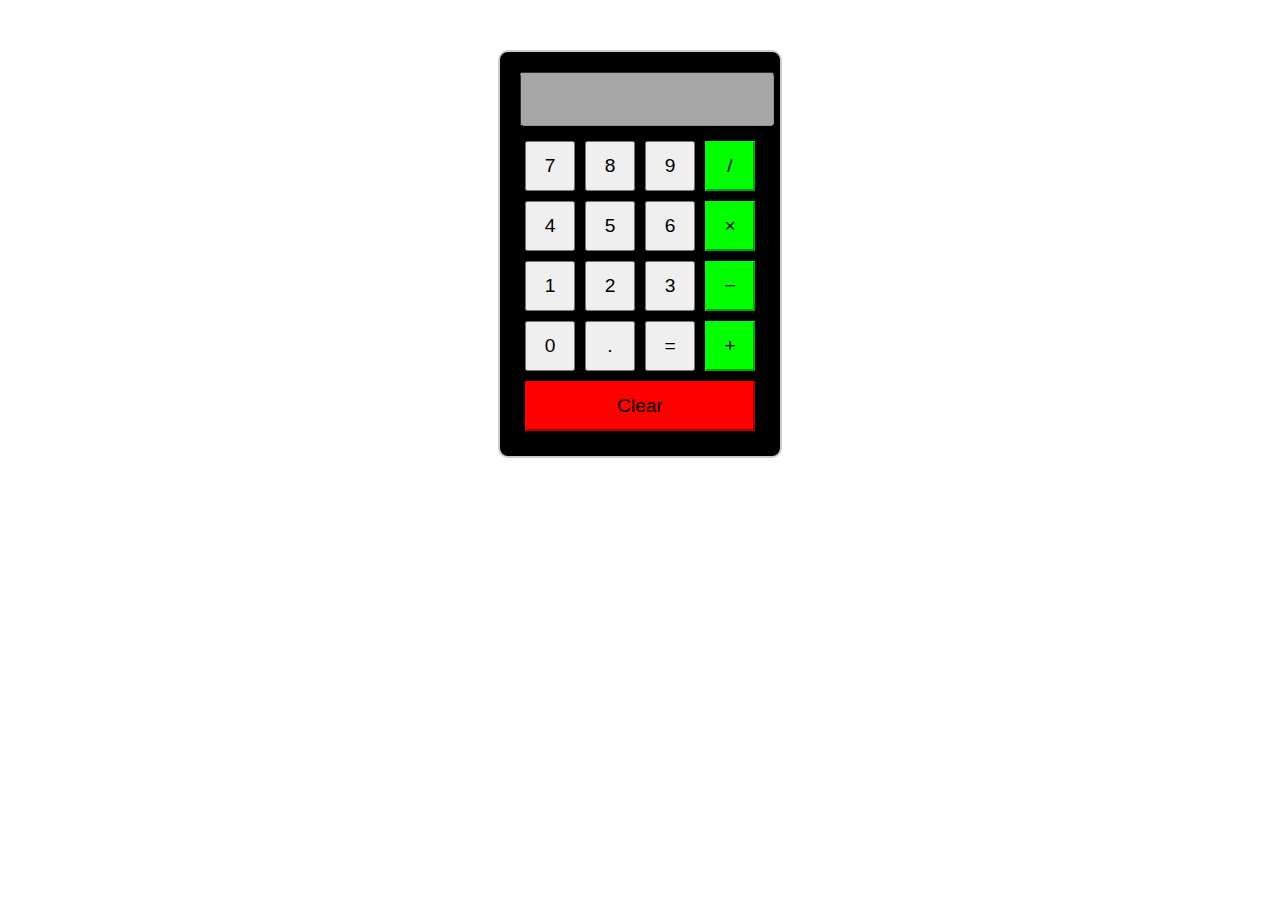
<file: Week 2/simpleCalculator.html>
<!DOCTYPE html>
<html lang="en">
<head>
    <meta charset="UTF-8">
    <meta name="viewport" content="width=device-width, initial-scale=1.0">
    <title>Simple Calculator</title>
    <link rel="stylesheet" href="simpleCalculator.css">
</head>
<body>
    <div class="calculator">
        <input type="text" id="result" disabled>
        <div class="buttons">
            <button onclick="appendValue('7')">7</button>
            <button onclick="appendValue('8')">8</button>
            <button onclick="appendValue('9')">9</button>
            <button onclick="appendValue('/')" class="operation">/</button>
            <button onclick="appendValue('4')">4</button>
            <button onclick="appendValue('5')">5</button>
            <button onclick="appendValue('6')">6</button>
            <button onclick="appendValue('*')" class="operation">×</button>
            <button onclick="appendValue('1')">1</button>
            <button onclick="appendValue('2')">2</button>
            <button onclick="appendValue('3')">3</button>
            <button onclick="appendValue('-')" class="operation">−</button>
            <button onclick="appendValue('0')">0</button>
            <button onclick="appendValue('.')">.</button>
            <button onclick="calculate()" id="">=</button>
            <button onclick="appendValue('+')" class="operation">+</button>
            <button onclick="clearResult()" id="clear">Clear</button>
        </div>
    </div>
    <script src="simpleCalculator.js"></script>
</body>
</html>
</file>
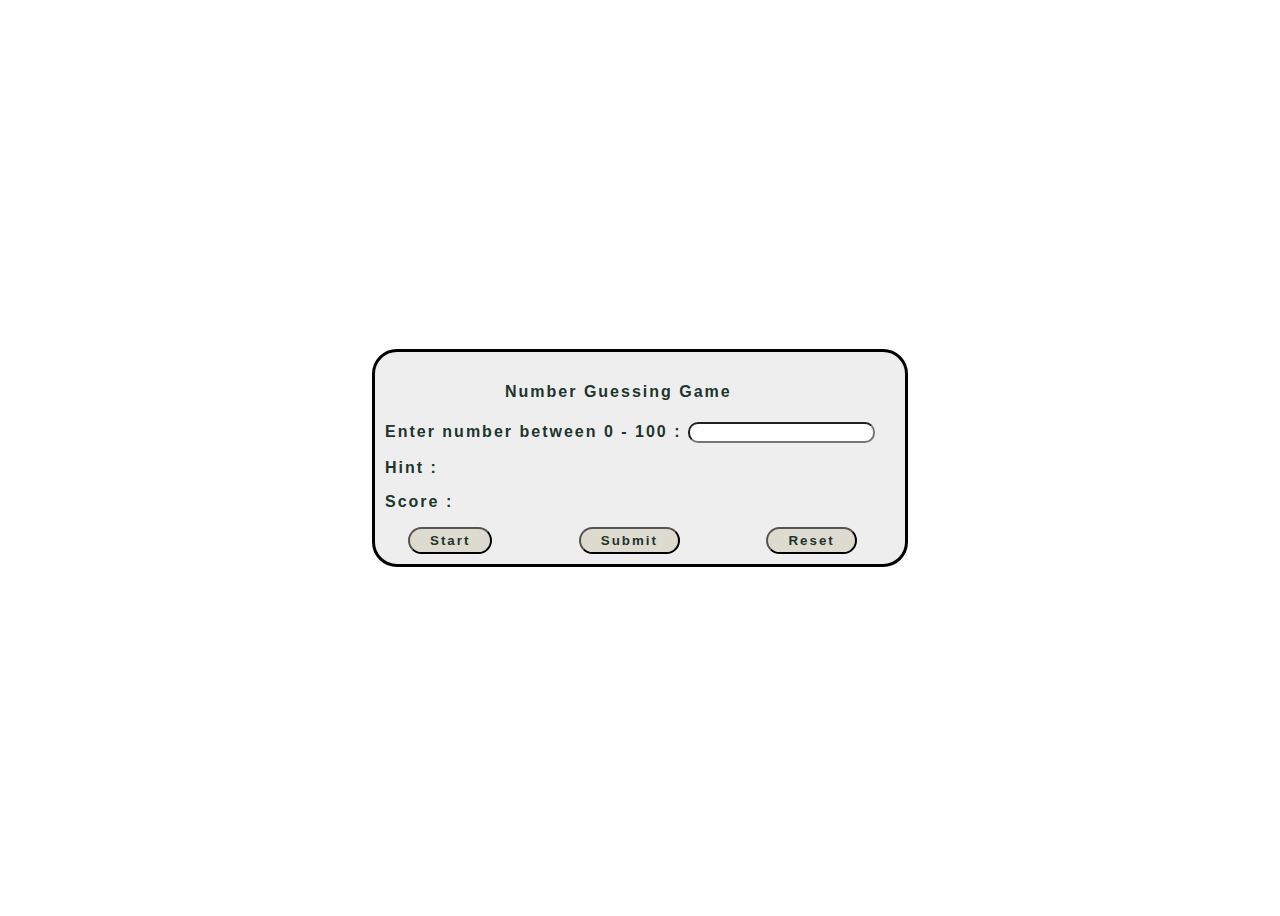
<file: Week 3/game.html>
<!DOCTYPE html>
<html lang="en">

<head>
    <meta charset="UTF-8">
    <meta name="viewport" content="width=device-width, initial-scale=1.0">
    <title>Document</title>
    <link rel="stylesheet" href="game.css">
</head>

<body>
    <div id="box">
        <div id="user-input">
            <h4>Number Guessing Game</h4>
            <label for="enter_no">Enter number between 0 - 100 :</label>
            <input type="number" name="enter_no" id="input">
        </div>
        <div id="hint-showing">
            <p>Hint : <span id="hint"></span> </p>
        </div>
        <div id="score-showing">
            <p>Score : <span id="score"></span> </p>
        </div>
        <div id="buttons-box">
            <button class="buttons" id="start" onclick="start_game()">Start</button>
            <button class="buttons" id="submit" onclick="submit_game()">Submit</button>
            <button class="buttons" id="reset" onclick="reset_game()">Reset</button>
        </div>
    </div>
    <script>
        var start = document.getElementById("start");
        var hint = document.getElementById("hint");
        var score = document.getElementById("score");
        var input = document.getElementById("input");
        var submit = document.getElementById("submit");
        var reset = document.getElementById("reset");
        var box_color = document.getElementById("box");
        let random_value = Math.floor(Math.random() * 101);
        let count = 30;
        function start_game() {
            alert("The game has started");
            score.textContent = count;
        }
        function submit_game() {
            let uservalue = Number(input.value);
            let found = Number(input.value);

            if (uservalue<0 || uservalue>100 || uservalue==" "){
                hint.textContent="Please enter a valid number";
                count++;
            }else{
            if (uservalue === random_value) {
                hint.textContent = "Yay! You have won the game :)";
                alert("Your score is "+ count--)
            } else if (uservalue < random_value) {
                hint.textContent = "The entered value is too small";
            } else {
                hint.textContent = "The entered value is too big";
            } 
            }

            if (found != random_value) {
                count--
                score.textContent = count;
                if (count === -1) {
                    alert("Your score is 0.You have no chance to play.Please reset to play again :(");
                    score.textContent=0;
                }
            }
        }
        function reset_game() {
            input.value = "";
            hint.textContent = "";
            score.textContent = "";
            random_value = Math.floor(Math.random() * 101);
            count = 30;
            score.textContent = count;
            alert("Game has rested");
        }
    </script>
</body>

</html>
</file>
<file: Week 10/style.css>
body {
    font-family: -apple-system, BlinkMacSystemFont, 'Segoe UI', Roboto, Helvetica, Arial, sans-serif;
    display: flex;
    justify-content: center;
    align-items: center;
    min-height: 100vh;
    margin: 0;
    background-color: #f0f2f5;
    color: #333;
}

.weather-container {
    background: #ffffff;
    padding: 2rem;
    border-radius: 10px;
    box-shadow: 0 4px 12px rgba(0, 0, 0, 0.1);
    text-align: center;
    width: 90%;
    max-width: 400px;
}

h1 {
    color: #1c1e21;
    margin-top: 0;
    margin-bottom: 1.5rem;
}

#city-input {
    width: calc(100% - 22px);
    padding: 10px;
    border: 1px solid #dddfe2;
    border-radius: 6px;
    margin-bottom: 1rem;
    font-size: 1rem;
}

#city-input:focus {
    outline: none;
    border-color: #1877f2;
    box-shadow: 0 0 0 2px #e7f3ff;
}

#search-btn {
    width: 100%;
    padding: 10px 20px;
    background-color: #1877f2;
    color: white;
    border: none;
    border-radius: 6px;
    font-size: 1.1rem;
    font-weight: bold;
    cursor: pointer;
    transition: background-color 0.2s;
}

#search-btn:hover {
    background-color: #166fe5;
}

#weather-info {
    margin-top: 1.5rem;
    text-align: left;
}

#weather-info h2 {
    margin-top: 0;
    color: #1877f2;
}

.weather-main {
    display: flex;
    align-items: center;
    justify-content: center;
    margin: 1rem 0;
}
 
.weather-icon-emoji {
    font-size: 80px;
    line-height: 1;
    margin-right: 1rem;
}

.temperature {
    font-size: 3.5rem;
    font-weight: bold;
    color: #1c1e21;
}

.weather-description {
    text-transform: capitalize;
    text-align: center;
}

#forecast-info {
    margin-top: 2rem;
    border-top: 1px solid #dddfe2;
    padding-top: 1rem;
}

#forecast-info h3 {
    text-align: center;
    margin-bottom: 1rem;
    color: #1c1e21;
}

.forecast-day {
    display: flex;
    justify-content: space-between;
    align-items: center;
    padding: 0.5rem 0;
    border-bottom: 1px solid #f0f2f5;
}

.forecast-day:last-child {
    border-bottom: none;
}

.forecast-icon{
    font-size: 24px;
}

.sr-only {
    position: absolute;
    width: 1px;
    height: 1px;
    padding: 0;
    margin: -1px;
    overflow: hidden;
    clip: rect(0, 0, 0, 0);
    white-space: nowrap;
    border-width: 0;
}
</file>
<file: Week 12/style.css>
@import url('https://fonts.googleapis.com/css2?family=Source+Code+Pro:wght@400;600;700&display=swap');
        
/* --- 1. MODIFIED: CSS Variables & Themes --- */
:root {
    /* Default: Dark Mode */
    --bg-primary: #1e1e1e;
    --bg-secondary: #252526;
    --bg-secondary-alt: #2d2d2d;
    --bg-tertiary: #3c3c3c;
    --bg-tertiary-hover: #333333;
    
    --text-normal: #cccccc;
    --text-dim: #808080;
    --text-dimmer: #9e9e9e;
    --text-on-accent: #ffffff;
    --text-on-yellow: #1e1e1e;
    
    --accent-primary: #007acc;
    --accent-primary-hover: #0098e6;
    --accent-green: #6a9955;
    --accent-green-hover: #84b370;
    --accent-green-light: #b5cea8;
    --accent-yellow: #d7ba7d;
    --accent-yellow-hover: #e6c78a;
    --accent-red: #f44747;
    --accent-red-hover: #f76b6b;
    
    --border-color: #3c3c3c;
    --border-color-focus: #007acc;
}

body.light-mode {
    --bg-primary: #ffffff;
    --bg-secondary: #f0f0f0;
    --bg-secondary-alt: #e9e9e9;
    --bg-tertiary: #e0e0e0;
    --bg-tertiary-hover: #dcdcdc;
    
    --text-normal: #222222;
    --text-dim: #555555;
    --text-dimmer: #777777;
    --text-on-accent: #ffffff;
    --text-on-yellow: #222222;
    
    --accent-primary: #005a9e;
    --accent-primary-hover: #0078d4;
    --accent-green: #107c10;
    --accent-green-hover: #139c13;
    --accent-green-light: #107c10;
    --accent-yellow: #c19c00;
    --accent-yellow-hover: #d1a800;
    --accent-red: #d13438;
    --accent-red-hover: #e04347;

    --border-color: #e0e0e0;
    --border-color-focus: #005a9e;
}

html {
    --font-scale: 16px;
    font-size: var(--font-scale);
}

/* --- 1. General Setup (Refactored) --- */
* { box-sizing: border-box; }
body {
    font-family: 'Source Code Pro', 'Consolas', 'Menlo', 'Courier New', monospace;
    background-color: var(--bg-primary); 
    color: var(--text-normal);
    margin: 0; padding: 2rem;
    display: flex; justify-content: center;
    min-height: 100vh;
}

/* --- 2. Main App Layout (Refactored) --- */
#main-app, #auth-container { width: 100%; max-width: 896px; }
header { margin-bottom: 1.5rem; text-align: center; }
header h1 {
    font-size: 2.25rem; font-weight: 700;
    color: var(--accent-primary); 
    margin: 0 0 0.5rem 0;
}
header h1 .comment { color: var(--accent-green); font-style: italic; margin-right: 0.5rem; }
header p { 
    font-size: 0.875rem; color: var(--text-dim); margin: 0;
    display: flex; justify-content: center;
    align-items: center;
}

/* --- 3. Shared Components (Refactored) --- */
.hidden { display: none !important; }
.app-card {
    background-color: var(--bg-secondary); 
    border: 1px solid var(--border-color);
    border-radius: 4px; padding: 1.5rem;
}
#tab-container {
    display: flex; flex-wrap: wrap;
    gap: 0; padding: 0; margin-bottom: 0;
    border-bottom: 1px solid var(--border-color);
    background-color: var(--bg-secondary-alt);
    border-radius: 4px 4px 0 0;
}
.tab-button {
    transition: all 0.2s ease-in-out; border-radius: 0;
    padding: 0.75rem 1.25rem; font-weight: 600;
    font-size: 0.95rem; background-color: transparent;
    color: var(--text-dimmer); 
    border: none;
    border-right: 1px solid var(--border-color);
    border-bottom: 2px solid transparent;
    cursor: pointer;
}
.tab-button:hover { background-color: var(--bg-tertiary-hover); color: var(--text-normal); }
.tab-button.active {
    background-color: var(--bg-primary); 
    color: var(--text-normal);
    border-bottom: 2px solid var(--accent-primary);
}
#content-container .app-card {
     border-top-left-radius: 0;
     border-top-right-radius: 0;
     border-top: 0;
}
.input-style {
    background-color: var(--bg-tertiary); 
    border: 1px solid var(--border-color);
    color: var(--text-normal); 
    padding: 0.75rem; border-radius: 2px;
    width: 100%; font-size: 1rem; font-family: inherit;
}
.input-style:focus { 
    border-color: var(--border-color-focus); 
    outline: 1px solid var(--border-color-focus); 
}
input[type="date"].input-style {
    padding: 0.6rem 0.75rem;
}
textarea.input-style { min-height: 80px; resize: vertical; }
.button {
    font-weight: 700; padding: 0.75rem 1rem; border-radius: 2px;
    border: none; cursor: pointer; transition: all 0.2s ease;
    transform-origin: center; font-family: inherit;
}
.button:hover { filter: brightness(1.1); }
.button:disabled { opacity: 0.5; cursor: not-allowed; }
.button-primary { 
    background-color: var(--accent-primary); 
    color: var(--text-on-accent); 
}
.button-primary:hover:not(:disabled) { background-color: var(--accent-primary-hover); }
.button-green { 
    background-color: var(--accent-green); 
    color: var(--text-on-accent); 
}
.button-green:hover:not(:disabled) { background-color: var(--accent-green-hover); }
.button-yellow { 
    background-color: var(--accent-yellow); 
    color: var(--text-on-yellow); 
}
.button-yellow:hover:not(:disabled) { background-color: var(--accent-yellow-hover); }
.button-red { 
    background-color: var(--accent-red); 
    color: var(--text-on-accent); 
}
.button-red:hover:not(:disabled) { background-color: var(--accent-red-hover); }

.button-link {
    background: none; border: none; color: var(--accent-red);
    font-family: inherit; font-size: 0.875rem;
    cursor: pointer; padding: 0.25rem 0.5rem;
    margin-left: 1rem; border-radius: 2px;
}
.button-link:hover { background-color: rgba(244, 71, 71, 0.2); text-decoration: underline; }
/* --- 4. App-Specific Styles (Refactored) --- */
#dashboard h2, #clock-stopwatch h2, #converter h2, #notes h2, #todo h2, #calculator h2, #calendar h2, #appearance h2, #user-settings h2 {
    font-size: 1.5rem; font-weight: 700; color: var(--accent-primary);
    margin-top: 0; margin-bottom: 1.5rem;
    border-bottom: 1px solid var(--border-color); padding-bottom: 0.5rem;
}
.clock-display { text-align: center; }

.app-header {
    display: flex;
    justify-content: space-between;
    align-items: center;
    flex-wrap: wrap;
}
#digital-clock {
    font-size: 4.5rem; font-family: inherit; color: var(--accent-green);
    background-color: rgba(0, 0, 0, 0.3); padding: 1rem;
    border-radius: 4px; display: inline-block;
}
body.light-mode #digital-clock {
    background-color: rgba(0, 0, 0, 0.05);
}
#date-display { font-size: 1.125rem; margin-top: 0.5rem; color: var(--text-dim); }
.stopwatch-container, .timer-container {
    border-top: 1px solid var(--border-color); padding-top: 1.5rem;
    margin-top: 2rem; text-align: center;
}
.stopwatch-display {
    display: flex; justify-content: center; align-items: center;
    gap: 0.5rem; font-size: 3rem; font-family: inherit;
    color: var(--accent-green-light); margin-bottom: 1.5rem;
}
.stopwatch-display span {
    background-color: rgba(0, 0, 0, 0.3); padding: 0.5rem;
    border-radius: 4px; min-width: 3.5rem; text-align: center;
}
body.light-mode .stopwatch-display span {
    background-color: rgba(0, 0, 0, 0.05);
}
.stopwatch-display .ms { font-size: 1.875rem; color: var(--accent-green-light); min-width: auto; }
.stopwatch-controls { display: flex; justify-content: center; gap: 1rem; }
.timer-inputs {
    display: flex; justify-content: center; align-items: center;
    gap: 0.5rem; margin-bottom: 1rem;
}
.timer-inputs input[type="number"] {
    width: 5rem; font-family: inherit; font-size: 1.25rem;
    text-align: center; background-color: var(--bg-tertiary);
    border: 1px solid var(--border-color); color: var(--text-normal);
    border-radius: 2px; padding: 0.5rem;
}
.timer-inputs input::-webkit-outer-spin-button,
.timer-inputs input::-webkit-inner-spin-button {
    -webkit-appearance: none; margin: 0;
}
.timer-inputs input[type=number] { -moz-appearance: textfield; }
.timer-inputs span { font-size: 1.5rem; color: var(--text-dim); }
.timer-display {
    font-size: 3rem; font-family: inherit;
    color: var(--accent-primary); margin-bottom: 1rem;
}
.timer-controls { display: flex; justify-content: center; gap: 1rem; }
.list-container { max-height: 384px; overflow-y: auto; padding-right: 0.5rem; }
.list-item {
    background-color: var(--bg-secondary-alt); padding: 1rem;
    border-radius: 3px; border: 1px solid var(--border-color);
    display: flex; justify-content: space-between;
    align-items: flex-start; margin-bottom: 0.75rem;
}
.list-item h3 { font-size: 1.125rem; font-weight: 600; color: var(--accent-primary); margin: 0; }
.list-item p {
    font-size: 0.875rem; color: var(--text-normal);
    margin: 0.25rem 0 0 0; white-space: pre-wrap;
}
.list-item .date { font-size: 0.75rem; color: var(--text-dim); margin-top: 0.5rem; }
.delete-button {
    background: none; border: none; color: var(--accent-red);
    cursor: pointer; padding: 0.25rem; border-radius: 99px;
    margin-left: 1rem; opacity: 0.7;
}
.delete-button:hover { opacity: 1; background-color: rgba(244, 71, 71, 0.2); }
.empty-list-message { text-align: center; color: var(--text-dim); font-style: italic; }
#todo-list .list-item { align-items: center; }
#todo-list .list-item label { 
    display: flex; align-items: center; cursor: pointer; 
    font-size: 0.95rem; flex-grow: 1; 
}
#todo-list .todo-content {
    display: flex; flex-direction: column;
}
.todo-deadline {
    font-size: 0.8rem;
    color: var(--accent-yellow);
    margin-top: 4px;
}
#todo-list .completed .todo-deadline {
    color: var(--accent-green);
}
#todo-list .list-item input[type="checkbox"] {
    width: 1.25rem; height: 1.25rem;
    margin-right: 0.75rem; accent-color: var(--accent-primary);
    flex-shrink: 0;
}
#todo-list .completed {
    background-color: var(--bg-secondary); color: var(--text-dim);
    border-style: dashed;
}
#todo-list .completed span { text-decoration: line-through; }
.converter-section {
    border: 1px solid var(--border-color); padding: 1rem;
    border-radius: 3px; margin-bottom: 1.5rem;
}
.converter-section h3 {
    font-size: 1.25rem; font-weight: 600;
    margin: 0 0 0.75rem 0; padding: 0;
    border: 0; color: var(--accent-yellow);
}
.converter-grid { display: flex; flex-direction: column; gap: 1rem; }
@media (min-width: 640px) { .converter-grid { flex-direction: row; } }
.converter-grid div { flex: 1; }
.converter-grid label {
    display: block; font-size: 0.875rem;
    font-weight: 500; margin-bottom: 0.25rem; color: var(--text-normal);
}
#calc-display {
    font-size: 2.5rem; font-family: inherit; text-align: right;
    background-color: var(--bg-primary); 
    color: var(--text-normal); 
    padding: 1rem;
    margin-bottom: 1rem; overflow-x: auto;
    border-radius: 2px; border: 1px solid var(--border-color);
}
.calculator-grid { display: grid; grid-template-columns: repeat(4, 1fr); gap: 0.75rem; }
.calc-button {
    padding: 1.25rem; font-size: 1.25rem; font-weight: 600;
    border-radius: 2px; border: none; cursor: pointer;
    background-color: var(--bg-tertiary); 
    color: var(--text-normal);
    transition: background-color 0.2s; font-family: inherit;
}
.calc-button:hover { background-color: var(--bg-tertiary-hover); }
.calc-button.operator { background-color: var(--accent-yellow); color: var(--text-on-yellow); }
.calc-button.operator:hover { background-color: var(--accent-yellow-hover); }
.calc-button.clear { background-color: var(--accent-red); color: var(--text-on-accent); }
.calc-button.clear:hover { background-color: var(--accent-red-hover); }
.calc-button.span-2 { grid-column: span 2; }
.calc-button.equal { background-color: var(--accent-primary); color: var(--text-on-accent); }
.calc-button.equal:hover { background-color: var(--accent-primary-hover); }

#file-name-display {
    font-size: 0.8rem; 
    color: var(--accent-green); 
    margin: -0.5rem 0 0 0;
    line-height: 1.2;
    height: 1.2em;
    overflow: hidden;
    text-overflow: ellipsis;
    white-space: nowrap;
}

/* --- 5. Notification System (Refactored) --- */
#notification-bar {
    position: fixed; top: 1.25rem; right: 1.25rem;
    padding: 1rem 1.5rem; border-radius: 3px; color: var(--text-on-accent);
    box-shadow: 0 4px 10px rgba(0, 0, 0, 0.4); z-index: 50;
    font-family: inherit; border: 1px solid var(--border-color);
    opacity: 0; transform: translateX(2.5rem);
    transition: all 0.3s ease-in-out;
}
#notification-bar.show { opacity: 1; transform: translateX(0); }
.notification-success { background-color: var(--accent-green); }
.notification-error { background-color: var(--accent-red); }

/* --- 6. Auth & Profile Styles (Refactored) --- */
#auth-container h2 {
    font-size: 1.5rem; font-weight: 700; color: var(--accent-primary);
    margin-top: 0; margin-bottom: 1.5rem;
}
.login-form {
    display: flex; flex-direction: column; gap: 1rem;
    margin-bottom: 2rem;
}
#profile-list-container {
    border-top: 1px solid var(--border-color);
    padding-top: 1.5rem;
}
#profile-list-container h3 {
    font-size: 1.125rem; color: var(--accent-yellow);
    margin-top: 0; margin-bottom: 1rem;
}
#profile-list { display: flex; flex-wrap: wrap; gap: 0.5rem; }
.profile-button {
    background-color: var(--bg-tertiary); color: var(--text-normal);
    padding: 0.5rem 1rem; border-radius: 2px;
    border: 1px solid var(--border-color); cursor: pointer;
    transition: all 0.2s ease;
    display: flex;
    align-items: center;
    gap: 0.5rem;
}
.profile-button:hover {
    background-color: var(--accent-primary);
    color: var(--text-on-accent); border-color: var(--accent-primary);
}
.profile-icon {
    font-size: 1.1rem;
    line-height: 1;
}

/* --- 7. Dashboard Styles (Refactored) --- */
.dashboard-grid {
    display: grid;
    grid-template-columns: repeat(auto-fit, minmax(250px, 1fr));
    gap: 1.5rem;
}
.dashboard-widget {
    background-color: var(--bg-secondary-alt);
    border: 1px solid var(--border-color);
    border-radius: 3px;
    padding: 1rem;
    cursor: grab;
}
.dashboard-widget.dragging {
    opacity: 0.5;
    background-color: var(--bg-tertiary);
    border: 1px dashed var(--accent-primary);
    cursor: grabbing;
}

.widget-title {
    font-size: 1.125rem; font-weight: 700;
    color: var(--accent-yellow); margin: 0 0 1rem 0;
    border-bottom: 1px solid var(--border-color);
    padding-bottom: 0.5rem;
}
.widget-content { font-size: 1rem; color: var(--text-normal); }
.widget-content .widget-stat {
    font-size: 2.5rem; font-weight: 700;
    color: var(--accent-green-light); margin-right: 0.5rem;
}
#dash-welcome-user { color: var(--accent-primary); font-weight: 700; }
#dash-time { font-size: 2rem; color: var(--accent-green); }
#dash-date { font-size: 1rem; color: var(--text-dim); }
#dash-todo-stats span { display: inline-block; margin-right: 1rem; }
#dash-todo-stats .stat-pending { color: var(--accent-yellow); }
#dash-todo-stats .stat-completed { color: var(--accent-green); }

.modal-backdrop {
    position: fixed; top: 0; left: 0; width: 100%; height: 100%;
    background: rgba(0,0,0,0.5); z-index: 99;
}
body.light-mode .modal-backdrop {
    background: rgba(255,255,255,0.5);
}
.modal-container {
    position: fixed; top: 50%; left: 50%;
    transform: translate(-50%, -50%);
    z-index: 100; width: 90%; max-width: 400px;
    border: 1px solid var(--accent-primary);
}
.modal-container h3 {
    margin-top: 0; color: var(--accent-yellow);
}
.modal-toggle-list {
    display: flex; flex-direction: column; gap: 0.75rem;
    max-height: 200px; overflow-y: auto;
    border: 1px solid var(--border-color); padding: 0.75rem;
    border-radius: 3px; background: var(--bg-primary);
}
.modal-toggle-list label {
    display: flex; align-items: center; gap: 0.5rem;
    font-size: 1rem; cursor: pointer;
}
.modal-toggle-list input[type="checkbox"] {
    width: 1.25rem; height: 1.25rem; accent-color: var(--accent-primary);
}


/* --- 8. Live Dashboard Widget Styles (Refactored) --- */
.dash-timer-display {
    font-size: 2.5rem;
    font-family: inherit;
    font-weight: 700;
    text-align: center;
}
#dash-stopwatch-display { color: var(--accent-green-light); }
#dash-timer-display { color: var(--accent-primary); }

/* --- 9. Account Deletion Styles (Refactored) --- */
.delete-account-form {
    display: flex; flex-direction: column;
    gap: 0.75rem;
}
#delete-account-btn {
    width: 100%;
}

/* --- 10. Calendar Styles (Refactored) --- */
.calendar-container {
    width: 100%;
    max-width: 600px; 
    margin: 0 auto; 
}
.calendar-header {
    display: flex;
    justify-content: space-between;
    align-items: center;
    margin-bottom: 1rem;
}
.calendar-header h3 {
    font-size: 1.5rem;
    font-weight: 700;
    color: var(--accent-yellow);
    margin: 0;
}
.calendar-nav-btn {
    background-color: var(--bg-tertiary);
    color: var(--text-normal);
    border: none;
    border-radius: 2px;
    width: 2.5rem;
    height: 2.5rem;
    font-size: 1.5rem;
    cursor: pointer;
    transition: background-color 0.2s;
}
.calendar-nav-btn:hover {
    background-color: var(--bg-tertiary-hover);
}
.calendar-grid-weekdays, .calendar-grid-days {
    display: grid;
    grid-template-columns: repeat(7, 1fr);
    gap: 0.5rem;
}
.calendar-grid-weekdays {
    margin-bottom: 0.5rem;
}
.day-name {
    font-weight: 700;
    text-align: center;
    color: var(--text-dim);
    font-size: 0.875rem;
}
.calendar-day {
    background-color: var(--bg-secondary-alt);
    border: 1px solid var(--border-color);
    border-radius: 2px;
    padding: 0.5rem;
    text-align: center;
    font-weight: 600;
    aspect-ratio: 1 / 1; 
    display: flex;
    flex-direction: column;
    justify-content: space-between;
    font-size: 1rem;
    transition: all 0.2s ease;
    cursor: pointer; 
}
.calendar-day:hover {
    border-color: var(--accent-primary);
    background-color: var(--bg-tertiary-hover);
}
.calendar-day.prev-month,
.calendar-day.next-month {
    background-color: var(--bg-secondary);
    color: var(--text-dimmer);
    border-style: dashed;
}
.calendar-day.prev-month:hover,
.calendar-day.next-month:hover {
     border-color: var(--accent-primary);
     background-color: var(--bg-tertiary-hover);
     color: var(--text-dim);
}
.calendar-day.current-day {
    background-color: var(--accent-primary);
    color: var(--text-on-accent);
    border-color: var(--accent-primary-hover);
    font-weight: 700;
}
.calendar-day-content {
    font-size: 0.9rem;
    text-align: left;
}
.calendar-todo-markers {
    display: flex;
    flex-wrap: wrap;
    justify-content: center;
    align-items: center;
    gap: 3px;
    min-height: 14px;
    padding: 2px 0;
}
.calendar-todo-marker {
    width: 7px;
    height: 7px;
    border-radius: 50%;
    background-color: var(--accent-yellow);
    border: 1px solid var(--bg-primary);
}
.calendar-todo-marker.completed {
    background-color: var(--accent-green);
}

/* --- 11. MODIFIED: Settings Tab Styles (Renamed & New User Settings) --- */
.settings-group {
    margin-bottom: 2rem;
    border-bottom: 1px solid var(--border-color);
    padding-bottom: 1.5rem;
}
.settings-group:last-child {
    border-bottom: none;
    margin-bottom: 0;
    padding-bottom: 0;
}

.settings-group h3 {
    font-size: 1.25rem;
    color: var(--accent-yellow);
    margin-top: 0;
    margin-bottom: 1rem;
}
.settings-group p {
    font-size: 0.875rem; 
    color: var(--text-dim); 
    margin-top: 0;
    margin-bottom: 1rem;
}
.button-group {
    display: flex;
    gap: 0.5rem;
}
.button-group .button.active {
    background-color: var(--accent-primary);
    color: var(--text-on-accent);
}
.button-group .button:not(.active) {
    background-color: var(--bg-tertiary);
    color: var(--text-normal);
}
.settings-group input[type="color"] {
    -webkit-appearance: none;
    -moz-appearance: none;
    appearance: none;
    width: 100%;
    height: 50px;
    background-color: transparent;
    border: 1px solid var(--border-color);
    border-radius: 2px;
    cursor: pointer;
    padding: 0;
}
.settings-group input[type="color"]::-webkit-color-swatch-wrapper {
    padding: 5px;
}
.settings-group input[type="color"]::-webkit-color-swatch {
    border: none;
    border-radius: 2px;
}
.settings-group input[type="range"] {
    width: 100%;
    margin-top: 0.5rem;
}
#font-size-label {
    font-size: 1rem;
    font-weight: 700;
    color: var(--accent-green);
}
#icon-picker {
    display: grid;
    grid-template-columns: repeat(auto-fit, minmax(40px, 1fr));
    gap: 0.5rem;
    background-color: var(--bg-primary);
    border: 1px solid var(--border-color);
    border-radius: 3px;
    padding: 0.75rem;
}
.profile-icon-option {
    font-size: 1.75rem;
    text-align: center;
    padding: 0.25rem;
    border-radius: 3px;
    cursor: pointer;
    border: 2px solid transparent;
    transition: all 0.2s ease;
}
.profile-icon-option:hover {
    background-color: var(--bg-tertiary-hover);
}
.profile-icon-option.selected {
    border-color: var(--accent-primary);
    background-color: var(--bg-secondary-alt);
}
.form-group {
    display: flex;
    flex-direction: column;
    gap: 0.5rem;
}

/* --- 12. MODIFIED: New Feature Styles --- */

/* Search Bar */
.search-bar-container {
    margin-bottom: 1.5rem;
}

/* Tags */
.tag-list {
    display: flex;
    flex-wrap: wrap;
    gap: 0.5rem;
    margin-top: 0.5rem;
}
.tag {
    font-size: 0.75rem;
    font-weight: 700;
    background-color: var(--bg-tertiary);
    color: var(--accent-yellow);
    padding: 0.15rem 0.5rem;
    border-radius: 2px;
    border: 1px solid var(--border-color);
}

/* Agenda Widget */
#dash-agenda-list {
    display: flex;
    flex-direction: column;
    gap: 0.75rem;
    max-height: 200px;
    overflow-y: auto;
}
.agenda-item {
    display: flex;
    align-items: center;
    font-size: 0.9rem;
    background-color: var(--bg-primary);
    padding: 0.5rem 0.75rem;
    border-radius: 3px;
}
.agenda-item label {
    display: flex;
    align-items: center;
    gap: 0.75rem;
    cursor: pointer;
}
.agenda-item input[type="checkbox"] {
    width: 1.15rem;
    height: 1.15rem;
    accent-color: var(--accent-primary);
    flex-shrink: 0;
}
.agenda-item.completed span {
    text-decoration: line-through;
    color: var(--text-dim);
}

/* Calendar Modal Task List */
#calendar-modal-task-list {
    display: flex;
    flex-direction: column;
    gap: 0.5rem;
    max-height: 140px;
    overflow-y: auto;
    border: 1px solid var(--border-color);
    border-radius: 3px;
    padding: 0.75rem;
    background-color: var(--bg-primary);
    margin-bottom: 1rem;
}
#calendar-modal-task-list .list-item {
    padding: 0.5rem;
    margin-bottom: 0;
    background-color: var(--bg-secondary-alt);
}
#calendar-modal-task-list .list-item label {
    font-size: 0.9rem;
}
#calendar-modal-task-list .list-item .todo-content {
     margin-left: 0.5rem;
}
</file>
<file: Week 4/style.css>
body {
  font-family: Arial, sans-serif;
  background: linear-gradient(to right, #56ccf2, #2f80ed);
  color: #fff;
  display: flex;
  justify-content: center;
  align-items: center;
  height: 100vh;
  margin: 0;
}

.converter-container {
  background: rgba(0, 0, 0, 0.6);
  padding: 25px 30px;
  border-radius: 10px;
  text-align: center;
  width: 350px;
}

h1 {
  margin-bottom: 20px;
}

label {
  display: block;
  margin-top: 10px;
}

input, select, button {
  width: 90%;
  padding: 10px;
  margin-top: 10px;
  border-radius: 5px;
  border: none;
}

button {
  background: #00c6ff;
  color: white;
  cursor: pointer;
  margin-top: 15px;
}

button:hover {
  background: #0094cc;
}

#result {
  margin-top: 15px;
  font-size: 1.2em;
  font-weight: bold;
}
</file>
<file: Week 5/style.css>
body {
  font-family: Arial, sans-serif;
  background: linear-gradient(to right, #00c6ff, #0072ff);
  color: #fff;
  display: flex;
  justify-content: center;
  align-items: center;
  height: 100vh;
  margin: 0;
}

.tracker-container {
  background: rgba(0, 0, 0, 0.6);
  padding: 25px 30px;
  border-radius: 10px;
  text-align: center;
  width: 400px;
}

h1, h2 {
  margin-bottom: 15px;
}

label {
  display: block;
  margin-top: 10px;
}

input, button {
  width: 90%;
  padding: 10px;
  margin-top: 10px;
  border-radius: 5px;
  border: none;
}

button {
  background: #ff9800;
  color: white;
  cursor: pointer;
  margin-top: 15px;
}

button:hover {
  background: #e68900;
}

#studentList {
  list-style: none;
  padding: 0;
  margin: 10px 0;
}

#studentList li {
  background: rgba(255, 255, 255, 0.1);
  padding: 8px;
  margin: 5px 0;
  border-radius: 5px;
}
</file>
<file: Week 6/style.css>
body {
  font-family: Arial, sans-serif;
  background: linear-gradient(to right, #43cea2, #185a9d);
  color: #fff;
  display: flex;
  justify-content: center;
  align-items: center;
  height: 100vh;
  margin: 0;
}

.todo-container {
  background: rgba(0, 0, 0, 0.6);
  padding: 25px 30px;
  border-radius: 10px;
  text-align: center;
  width: 400px;
}

h1 {
  margin-bottom: 20px;
}

.input-section {
  display: flex;
  gap: 10px;
  margin-bottom: 15px;
}

input {
  flex: 1;
  padding: 10px;
  border-radius: 5px;
  border: none;
}

button {
  padding: 10px 20px;
  border: none;
  border-radius: 5px;
  background: #ff9800;
  color: white;
  cursor: pointer;
}

button:hover {
  background: #e68900;
}

#taskList {
  list-style: none;
  padding: 0;
  margin: 0;
}

#taskList li {
  background: rgba(255, 255, 255, 0.1);
  margin: 5px 0;
  padding: 10px;
  border-radius: 5px;
  display: flex;
  justify-content: space-between;
  align-items: center;
}

.complete {
  text-decoration: line-through;
  color: #b3b3b3;
}

.delete-btn {
  background: red;
  color: white;
  border: none;
  padding: 5px 10px;
  border-radius: 5px;
  cursor: pointer;
}

.delete-btn:hover {
  background: darkred;
}
</file>
<file: Week 7/style.css>
body {
  font-family: Arial, sans-serif;
  background: linear-gradient(to right, #ff9966, #ff5e62);
  color: #fff;
  display: flex;
  justify-content: center;
  align-items: center;
  height: 100vh;
  margin: 0;
}

.form-container {
  background: rgba(0, 0, 0, 0.6);
  padding: 25px 30px;
  border-radius: 10px;
  width: 400px;
  text-align: center;
}

h1 {
  margin-bottom: 20px;
}

label {
  display: block;
  text-align: left;
  margin-top: 10px;
}

input, textarea, button {
  width: 100%;
  padding: 10px;
  margin-top: 8px;
  border-radius: 5px;
  border: none;
}

textarea {
  resize: none;
  height: 80px;
}

button {
  background: #00c6ff;
  color: white;
  margin-top: 15px;
  cursor: pointer;
}

button:hover {
  background: #0094cc;
}

#errorMsg {
  color: #ff4d4d;
  margin-top: 10px;
  font-weight: bold;
}

#successMsg {
  color: #4dff88;
  margin-top: 10px;
  font-weight: bold;
}
</file>
<file: Week 8/style.css>
body {
  font-family: Arial, sans-serif;
  background: linear-gradient(to right, #1d2671, #c33764);
  color: #fff;
  display: flex;
  justify-content: center;
  align-items: center;
  height: 100vh;
  margin: 0;
}

.container {
  background: rgba(0, 0, 0, 0.6);
  padding: 25px 30px;
  border-radius: 10px;
  text-align: center;
  width: 400px;
}

h1 {
  margin-bottom: 20px;
}

.clock-section, .stopwatch-section {
  margin: 20px 0;
}

#digitalClock, #stopwatch {
  font-size: 2em;
  font-weight: bold;
  margin: 10px 0;
}

.buttons {
  display: flex;
  justify-content: center;
  gap: 10px;
}

button {
  padding: 10px 20px;
  border: none;
  border-radius: 5px;
  background: #00c6ff;
  color: white;
  cursor: pointer;
}

button:hover {
  background: #0094cc;
}
</file>
<file: Week 9/style.css>
body {
  font-family: Arial, sans-serif;
  background: linear-gradient(to right, #11998e, #38ef7d);
  color: #fff;
  display: flex;
  justify-content: center;
  align-items: center;
  height: 100vh;
  margin: 0;
}

.notes-container {
  background: rgba(0, 0, 0, 0.6);
  padding: 25px 30px;
  border-radius: 10px;
  text-align: center;
  width: 450px;
}

h1, h2 {
  margin-bottom: 15px;
}

.input-section {
  display: flex;
  flex-direction: column;
  gap: 10px;
  margin-bottom: 20px;
}

textarea {
  width: 100%;
  height: 80px;
  border-radius: 5px;
  border: none;
  padding: 10px;
}

button {
  padding: 10px;
  border: none;
  border-radius: 5px;
  background: #ff9800;
  color: white;
  cursor: pointer;
}

button:hover {
  background: #e68900;
}

#notesList {
  list-style: none;
  padding: 0;
  margin: 0;
}

#notesList li {
  background: rgba(255, 255, 255, 0.1);
  margin: 8px 0;
  padding: 10px;
  border-radius: 5px;
  text-align: left;
  display: flex;
  justify-content: space-between;
  align-items: center;
}

.delete-btn {
  background: red;
  color: white;
  border: none;
  padding: 5px 8px;
  border-radius: 5px;
  cursor: pointer;
}

.delete-btn:hover {
  background: darkred;
}
</file>
<file: Week 1/project1_porfolio.css>
* {
    font-family: Arial, sans-serif;
}
body {
    margin: 10px;
    padding: 10px;
    background-color: lightyellow;
    border: 2px solid #ccc;
}
hr {
    opacity: 0.5;
}
img {
    padding: 10px;
}
h1, h2, h3 {
    color: darkblue;
}
</file>
<file: Week 2/simpleCalculator.css>
body {
    font-family: Arial, sans-serif;
    display: flex;
    justify-content: center;
    margin-top: 50px;
}

.calculator {
    border: 2px solid #ccc;
    padding: 20px;
    border-radius: 10px;
    width: 240px;
    background-color: black;
}

#result {
    width: 100%;
    height: 40px;
    margin-bottom: 10px;
    font-size: 1.2em;
    padding: 5px;
    text-align: right;
    font-weight: bold;
    color: black;
}

.buttons button {
    width: 50px;
    height: 50px;
    margin: 5px;
    font-size: 1.2em;
    cursor: pointer;
}

.buttons {
    display: flex;
    flex-wrap: wrap;
    justify-content: center;
}

#clear {
    width: 100%;
    background-color: red;
    border-color: red;
}

.operation {
    background-color: lime;
    border-color: lime;
}

.numbers {
    background-color: aliceblue;
    border-color: aliceblue;
}
</file>
<file: Week 3/game.css>
* {
    font-family: 'Lucida Sans', 'Lucida Sans Regular', 'Lucida Grande', 'Lucida Sans Unicode', Geneva, Verdana, sans-serif;
    font-weight: bolder;
    letter-spacing: 2px;
}

body{
    display:grid;
    place-items: center;
    height: 100vh;
}

#input {
    border-radius: 10px;
    transition: background 0.2s, color 0.2s, transform 0.2s;
    text-align: center;
}

#input:hover {
    transform: scale(1.1);
    box-shadow: 0 20px 18px rgba(0, 0, 0, 0.12);
}

#box {
    border: 3px solid black;
    padding: 10px;
    border-radius: 25px;
    height: auto;
    width: 510px;
    background-color: #EEEEEE;
    color: #1C352D;
}

#buttons-box {
    padding-left: 23px;
    word-spacing: 80px;
}

.buttons {
    padding: 4px;
    padding-inline: 20px;
    border-radius: 25px;
    transition: background 0.2s, color 0.2s, transform 0.2s;
    background-color: #DDDAD0;
    color: #1C352D;

}

.buttons:hover {
    background-color: #E9E3DF;
    transform: scale(1.08);
    box-shadow: 0 20px 18px rgba(0, 0, 0, 0.12);
    color: #004030;

}

h4 {
    padding-left: 120px;
}
</file>
